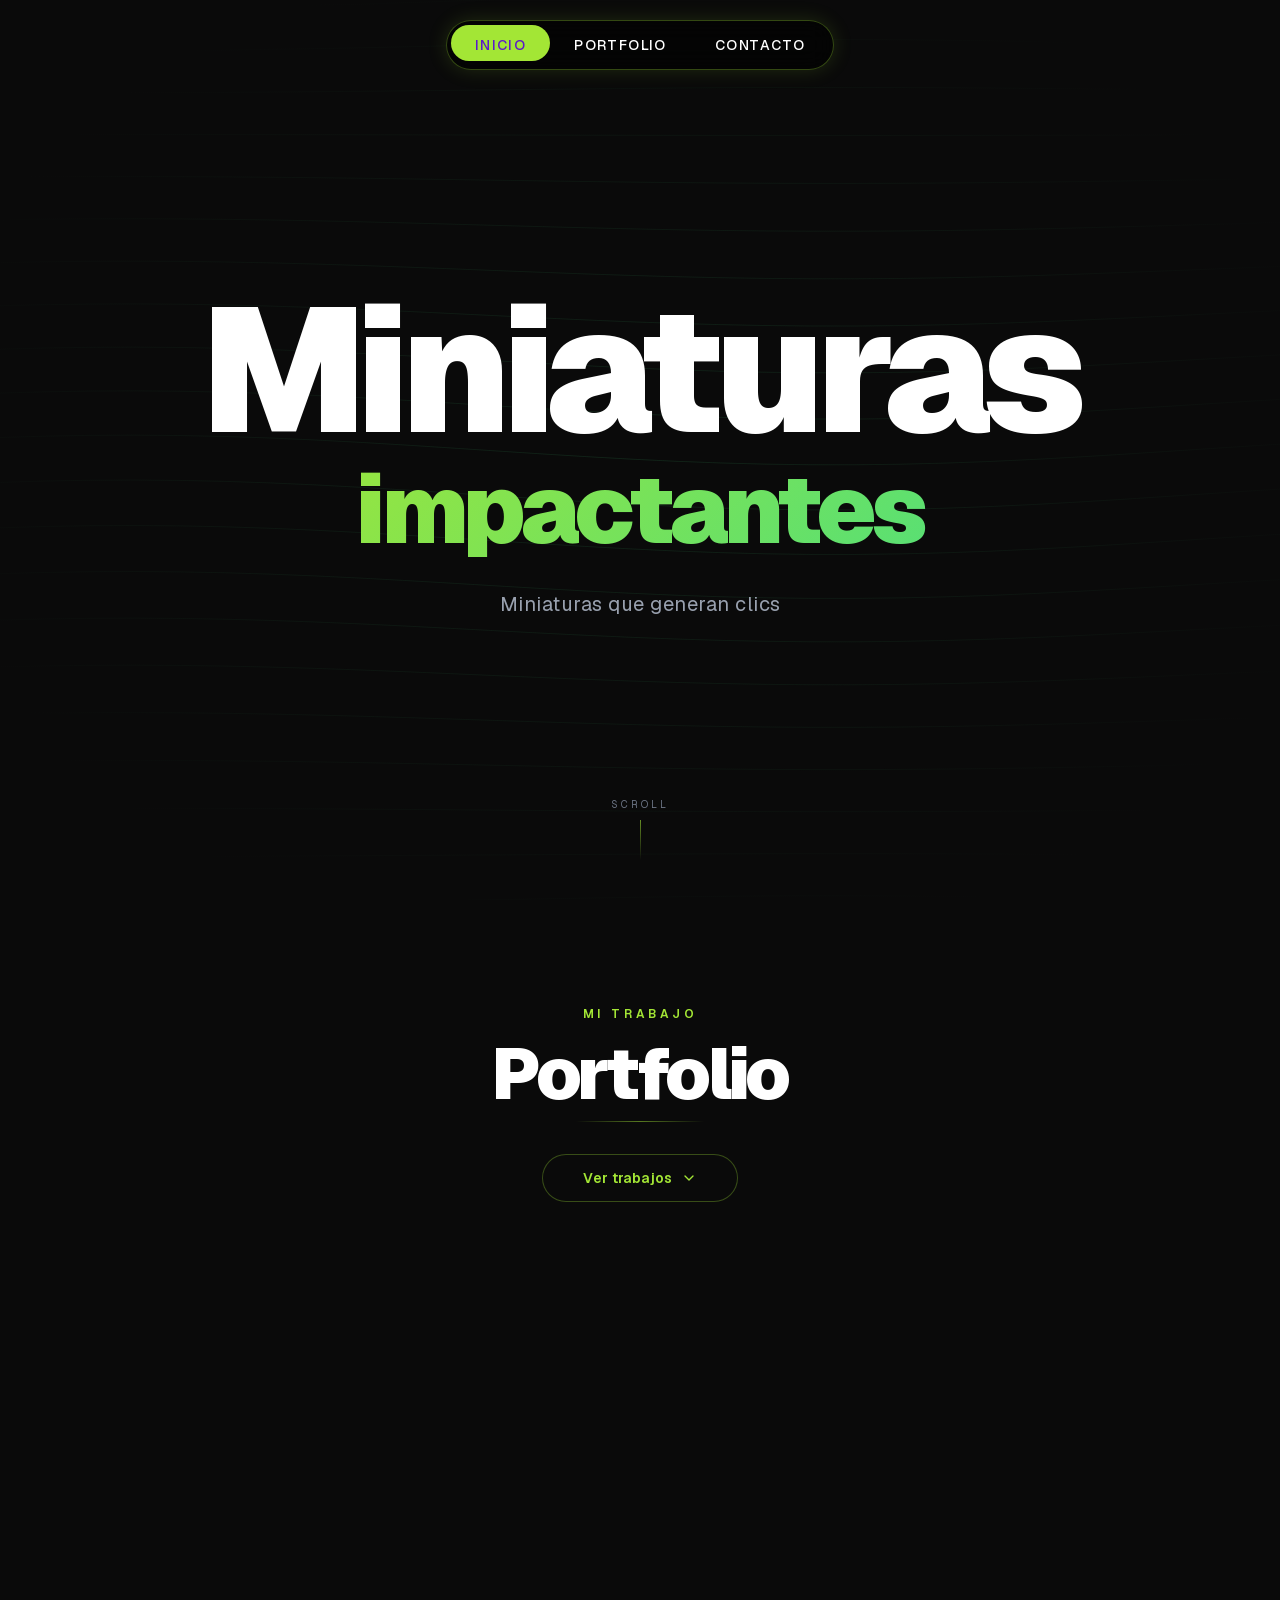
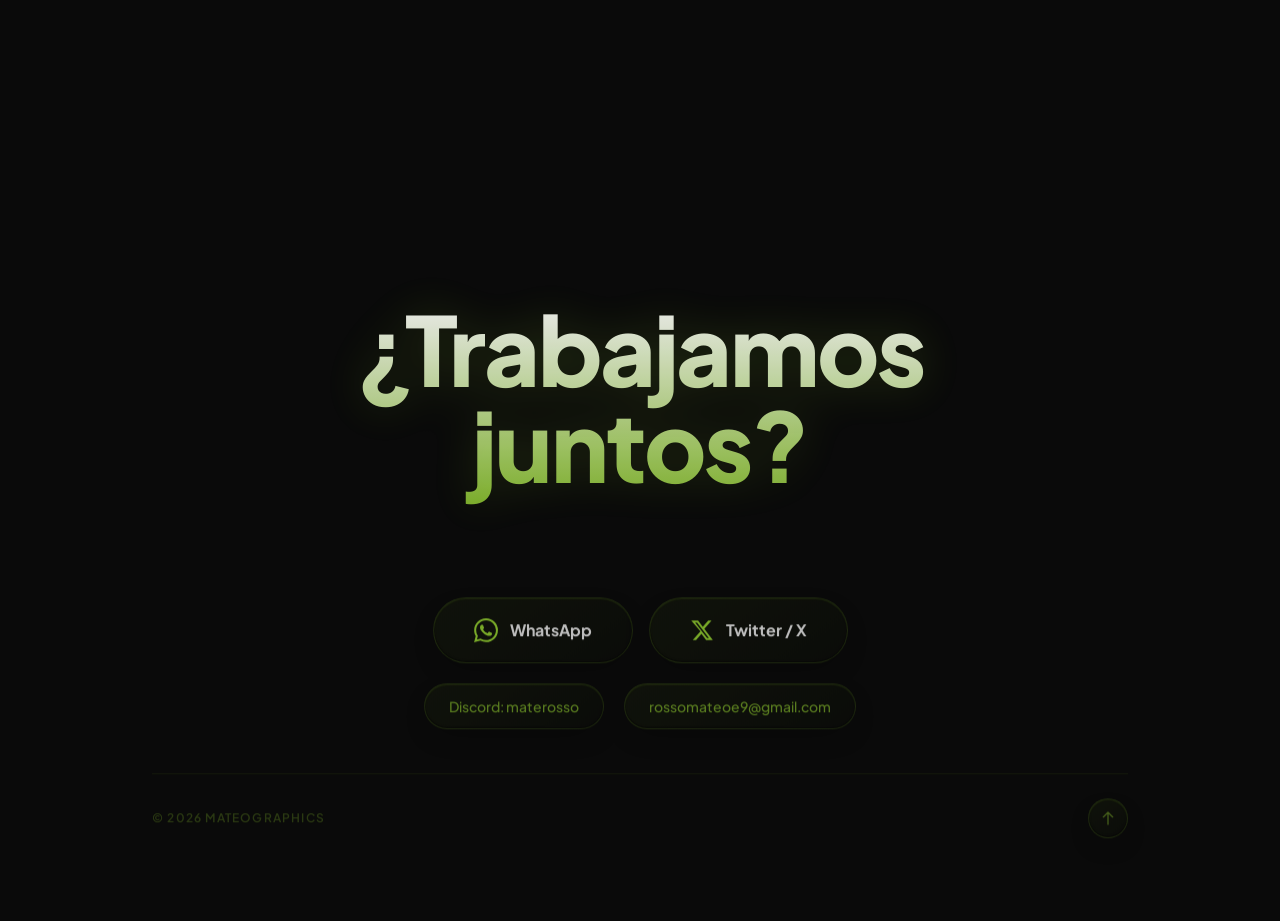
<file: index.html>
<!DOCTYPE html><html lang="es" class="geist_a71539c9-module__T19VSG__variable geist_mono_8d43a2aa-module__8Li5zG__variable h-full antialiased"><head><meta charSet="utf-8"/><meta name="viewport" content="width=device-width, initial-scale=1"/><link rel="preload" href="/_next/static/media/797e433ab948586e-s.p.09zddjkbdep5a.woff2" as="font" crossorigin="" type="font/woff2"/><link rel="preload" href="/_next/static/media/caa3a2e1cccd8315-s.p.09~u27dqhyhd6.woff2" as="font" crossorigin="" type="font/woff2"/><link rel="stylesheet" href="/_next/static/chunks/107~ioszc_eh5.css" data-precedence="next"/><link rel="preload" as="script" fetchPriority="low" href="/_next/static/chunks/11qk_vpw_zwkf.js"/><script src="/_next/static/chunks/125l.7mq080dp.js" async=""></script><script src="/_next/static/chunks/10u3y4bw1ayzs.js" async=""></script><script src="/_next/static/chunks/turbopack-0x3h0o5n5ls1-.js" async=""></script><script src="/_next/static/chunks/0fsi8lw5utejl.js" async=""></script><script src="/_next/static/chunks/15qvp534nahp9.js" async=""></script><script src="/_next/static/chunks/05vp_z.1riqv_.js" async=""></script><meta name="next-size-adjust" content=""/><title>MateoGraphics — Miniaturas que generan clics</title><meta name="description" content="Portfolio de MateoGraphics. Editor de miniaturas para YouTube. Diseño impactante para creadores de contenido."/><link rel="icon" href="/icon.png?icon.0-w6.l_95j5x0.png" sizes="800x800" type="image/png"/><script src="/_next/static/chunks/03~yq9q893hmn.js" noModule=""></script></head><body class="min-h-full bg-[#0a0a0a]"><div hidden=""><!--$--><!--/$--></div><main class="bg-[#0a0a0a]"><section id="inicio" class="relative h-screen overflow-hidden"><div class="absolute inset-0 z-0 overflow-hidden bg-[#0a0a0a]"><canvas class="block w-full h-full"></canvas><div class="absolute inset-0 bg-[radial-gradient(ellipse_at_center,transparent_0%,#0a0a0a_80%)] pointer-events-none"></div></div><nav class="fixed top-0 left-0 right-0 z-50 flex justify-center pt-5 px-4"><ul class="relative flex w-fit rounded-full border border-[#a3e635]/30 bg-black/60 backdrop-blur-md p-1 shadow-[0_0_20px_rgba(163,230,53,0.15)]"><li class="relative z-10 block cursor-pointer px-4 py-2 text-xs uppercase tracking-widest text-white mix-blend-difference md:px-6 md:py-2.5 md:text-sm font-medium select-none">Inicio</li><li class="relative z-10 block cursor-pointer px-4 py-2 text-xs uppercase tracking-widest text-white mix-blend-difference md:px-6 md:py-2.5 md:text-sm font-medium select-none">Portfolio</li><li class="relative z-10 block cursor-pointer px-4 py-2 text-xs uppercase tracking-widest text-white mix-blend-difference md:px-6 md:py-2.5 md:text-sm font-medium select-none">Contacto</li><li class="absolute z-0 h-8 rounded-full bg-[#a3e635] md:h-9"></li></ul></nav><div class="relative z-10 flex flex-col items-center justify-center h-full px-4 text-center"><div style="opacity:0;transform:translateY(30px)"><h1 class="text-5xl sm:text-7xl md:text-9xl lg:text-[11rem] font-black tracking-tighter text-white leading-none">Miniaturas</h1><div class="relative text-4xl sm:text-5xl md:text-7xl lg:text-8xl h-[1.2em] overflow-hidden -mt-2"><span class="absolute inset-0 flex items-center justify-center font-black tracking-tighter" style="background:linear-gradient(135deg, #a3e635 0%, #4ade80 100%);-webkit-background-clip:text;-webkit-text-fill-color:transparent;background-clip:text;opacity:0;transform:translateY(160px)">impactantes</span><span class="absolute inset-0 flex items-center justify-center font-black tracking-tighter" style="background:linear-gradient(135deg, #a3e635 0%, #4ade80 100%);-webkit-background-clip:text;-webkit-text-fill-color:transparent;background-clip:text;opacity:0;transform:translateY(160px)">creativas</span><span class="absolute inset-0 flex items-center justify-center font-black tracking-tighter" style="background:linear-gradient(135deg, #a3e635 0%, #4ade80 100%);-webkit-background-clip:text;-webkit-text-fill-color:transparent;background-clip:text;opacity:0;transform:translateY(160px)">únicas</span><span class="absolute inset-0 flex items-center justify-center font-black tracking-tighter" style="background:linear-gradient(135deg, #a3e635 0%, #4ade80 100%);-webkit-background-clip:text;-webkit-text-fill-color:transparent;background-clip:text;opacity:0;transform:translateY(160px)">profesionales</span><span class="absolute inset-0 flex items-center justify-center font-black tracking-tighter" style="background:linear-gradient(135deg, #a3e635 0%, #4ade80 100%);-webkit-background-clip:text;-webkit-text-fill-color:transparent;background-clip:text;opacity:0;transform:translateY(160px)">memorables</span></div></div><p class="text-lg md:text-xl text-gray-400 tracking-wide mt-6 max-w-md" style="opacity:0">Miniaturas que generan clics</p><div class="absolute bottom-10 left-1/2 -translate-x-1/2 flex flex-col items-center gap-2" style="opacity:0"><span class="text-[10px] uppercase tracking-[0.3em] text-gray-500">Scroll</span><div class="h-10 w-px bg-gradient-to-b from-[#a3e635]/60 to-transparent animate-pulse"></div></div></div></section><section id="portfolio" class="relative bg-[#0a0a0a] pt-24 pb-10 md:min-h-screen"><div class="text-center px-4 mb-4"><div style="opacity:0;transform:translateY(30px)"><span class="inline-block text-xs font-semibold uppercase tracking-[0.3em] text-[#a3e635] mb-4">Mi trabajo</span><h2 class="text-4xl sm:text-5xl md:text-7xl font-black tracking-tighter text-white">Portfolio</h2></div></div><div class="flex justify-center mb-8"><div class="h-px w-32 bg-gradient-to-r from-transparent via-[#a3e635]/50 to-transparent"></div></div><div class="flex flex-col items-center px-4 max-w-5xl mx-auto"><button class="group relative h-12 px-10 rounded-full overflow-hidden border border-[#a3e635]/30 bg-[#0a0a0a] transition-all duration-300 hover:border-[#a3e635]/60 hover:shadow-[0_0_24px_rgba(163,230,53,0.15)]"><span class="relative flex items-center gap-2 text-sm font-semibold text-[#a3e635] tracking-wide">Ver trabajos<svg xmlns="http://www.w3.org/2000/svg" width="24" height="24" viewBox="0 0 24 24" fill="none" stroke="currentColor" stroke-width="2" stroke-linecap="round" stroke-linejoin="round" class="lucide lucide-chevron-down w-4 h-4 transition-transform duration-300" aria-hidden="true"><path d="m6 9 6 6 6-6"></path></svg></span></button></div></section><div id="contacto"><style>
@import url('https://fonts.googleapis.com/css2?family=Plus+Jakarta+Sans:wght@300;400;500;600;700;800;900&display=swap');

.cinematic-footer-wrapper {
  font-family: 'Plus Jakarta Sans', sans-serif;
  -webkit-font-smoothing: antialiased;
  --pill-bg-1: rgba(163, 230, 53, 0.06);
  --pill-bg-2: rgba(163, 230, 53, 0.02);
  --pill-shadow: rgba(0,0,0,0.5);
  --pill-highlight: rgba(163, 230, 53, 0.12);
  --pill-inset-shadow: rgba(0,0,0,0.6);
  --pill-border: rgba(163, 230, 53, 0.15);
  --pill-bg-1-hover: rgba(163, 230, 53, 0.12);
  --pill-bg-2-hover: rgba(163, 230, 53, 0.04);
  --pill-border-hover: rgba(163, 230, 53, 0.4);
  --pill-shadow-hover: rgba(163, 230, 53, 0.15);
  --pill-highlight-hover: rgba(163, 230, 53, 0.25);
}

@keyframes footer-breathe {
  0%   { transform: translate(-50%, -50%) scale(1);   opacity: 0.4; }
  100% { transform: translate(-50%, -50%) scale(1.12); opacity: 0.7; }
}

@keyframes footer-scroll-marquee {
  from { transform: translateX(0); }
  to   { transform: translateX(-50%); }
}

@keyframes footer-heartbeat {
  0%, 100% { transform: scale(1);   filter: drop-shadow(0 0 5px rgba(163,230,53,0.5)); }
  15%, 45% { transform: scale(1.25); filter: drop-shadow(0 0 12px rgba(163,230,53,0.9)); }
  30%      { transform: scale(1); }
}

.animate-footer-breathe      { animation: footer-breathe 8s ease-in-out infinite alternate; }
.animate-footer-scroll-marquee{ animation: footer-scroll-marquee 35s linear infinite; }
.animate-footer-heartbeat     { animation: footer-heartbeat 2s cubic-bezier(0.25,1,0.5,1) infinite; }

.footer-bg-grid {
  background-size: 60px 60px;
  background-image:
    linear-gradient(to right, rgba(163,230,53,0.04) 1px, transparent 1px),
    linear-gradient(to bottom, rgba(163,230,53,0.04) 1px, transparent 1px);
  mask-image: linear-gradient(to bottom, transparent, black 30%, black 70%, transparent);
  -webkit-mask-image: linear-gradient(to bottom, transparent, black 30%, black 70%, transparent);
}

.footer-aurora {
  background: radial-gradient(
    circle at 50% 50%,
    rgba(163,230,53,0.12) 0%,
    rgba(74,222,128,0.08) 40%,
    transparent 70%
  );
}

.footer-glass-pill {
  background: linear-gradient(145deg, var(--pill-bg-1) 0%, var(--pill-bg-2) 100%);
  box-shadow: 0 10px 30px -10px var(--pill-shadow), inset 0 1px 1px var(--pill-highlight), inset 0 -1px 2px var(--pill-inset-shadow);
  border: 1px solid var(--pill-border);
  backdrop-filter: blur(16px);
  -webkit-backdrop-filter: blur(16px);
  transition: all 0.4s cubic-bezier(0.16,1,0.3,1);
}

.footer-glass-pill:hover {
  background: linear-gradient(145deg, var(--pill-bg-1-hover) 0%, var(--pill-bg-2-hover) 100%);
  border-color: var(--pill-border-hover);
  box-shadow: 0 20px 40px -10px var(--pill-shadow-hover), inset 0 1px 1px var(--pill-highlight-hover);
  color: #ffffff;
}

.footer-giant-bg-text {
  font-size: 26vw;
  line-height: 0.75;
  font-weight: 900;
  letter-spacing: -0.05em;
  color: transparent;
  -webkit-text-stroke: 1px rgba(163,230,53,0.07);
  background: linear-gradient(180deg, rgba(163,230,53,0.1) 0%, transparent 60%);
  -webkit-background-clip: text;
  background-clip: text;
}

.footer-text-glow {
  background: linear-gradient(180deg, #ffffff 0%, rgba(163,230,53,0.8) 100%);
  -webkit-background-clip: text;
  -webkit-text-fill-color: transparent;
  background-clip: text;
  filter: drop-shadow(0px 0px 24px rgba(163,230,53,0.2));
}
</style><div class="relative w-full"><footer class="relative flex w-full flex-col bg-[#0a0a0a] text-white cinematic-footer-wrapper"><div class="relative z-10 flex flex-col items-center pt-10 pb-8 md:py-24 px-4 md:px-6 w-full max-w-5xl mx-auto"><h2 class="text-[11vw] sm:text-6xl md:text-5xl lg:text-8xl font-black footer-text-glow tracking-tight mb-10 md:mb-20 text-center px-4 md:px-8 w-full pb-2 md:pb-4"><span class="md:hidden">¡Contactame!</span><span class="hidden md:inline">¿Trabajamos juntos?</span></h2><div class="flex flex-col items-center gap-5 w-full"><div class="flex flex-wrap justify-center gap-3 md:gap-4 w-full"><a class="cursor-pointer footer-glass-pill px-6 py-4 md:px-10 md:py-5 rounded-full text-white font-bold text-sm md:text-base flex items-center gap-3" href="https://wa.me/5491167942862" target="_blank" rel="noopener noreferrer"><svg class="w-5 h-5 md:w-6 md:h-6 text-[#a3e635]" viewBox="0 0 24 24" fill="currentColor"><path d="M17.472 14.382c-.297-.149-1.758-.867-2.03-.967-.273-.099-.471-.148-.67.15-.197.297-.767.966-.94 1.164-.173.199-.347.223-.644.075-.297-.15-1.255-.463-2.39-1.475-.883-.788-1.48-1.761-1.653-2.059-.173-.297-.018-.458.13-.606.134-.133.298-.347.446-.52.149-.174.198-.298.298-.497.099-.198.05-.371-.025-.52-.075-.149-.669-1.612-.916-2.207-.242-.579-.487-.5-.669-.51-.173-.008-.371-.01-.57-.01-.198 0-.52.074-.792.372-.272.297-1.04 1.016-1.04 2.479 0 1.462 1.065 2.875 1.213 3.074.149.198 2.096 3.2 5.077 4.487.709.306 1.262.489 1.694.625.712.227 1.36.195 1.871.118.571-.085 1.758-.719 2.006-1.413.248-.694.248-1.289.173-1.413-.074-.124-.272-.198-.57-.347m-5.421 7.403h-.004a9.87 9.87 0 01-5.031-1.378l-.361-.214-3.741.982.998-3.648-.235-.374a9.86 9.86 0 01-1.51-5.26c.001-5.45 4.436-9.884 9.888-9.884 2.64 0 5.122 1.03 6.988 2.898a9.825 9.825 0 012.893 6.994c-.003 5.45-4.437 9.884-9.885 9.884m8.413-18.297A11.815 11.815 0 0012.05 0C5.495 0 .16 5.335.157 11.892c0 2.096.547 4.142 1.588 5.945L.057 24l6.305-1.654a11.882 11.882 0 005.683 1.448h.005c6.554 0 11.89-5.335 11.893-11.893a11.821 11.821 0 00-3.48-8.413Z"></path></svg>WhatsApp</a><a class="cursor-pointer footer-glass-pill px-6 py-4 md:px-10 md:py-5 rounded-full text-white font-bold text-sm md:text-base flex items-center gap-3" href="https://x.com/maateographics" target="_blank" rel="noopener noreferrer"><svg class="w-5 h-5 md:w-6 md:h-6 text-[#a3e635]" viewBox="0 0 24 24" fill="currentColor"><path d="M18.244 2.25h3.308l-7.227 8.26 8.502 11.24H16.17l-4.714-6.231-5.401 6.231H2.746l7.73-8.835L1.254 2.25H8.08l4.713 6.231zm-1.161 17.52h1.833L7.084 4.126H5.117z"></path></svg>Twitter / X</a></div><div class="flex flex-wrap justify-center gap-3 md:gap-5 w-full"><button class="relative overflow-hidden footer-glass-pill px-6 py-3 rounded-full text-[#a3e635]/70 font-medium text-xs md:text-sm hover:text-white cursor-pointer"><span class="flex items-center gap-2 transition-all duration-300" style="opacity:1;transform:translateY(0)">Discord: materosso</span><span class="absolute inset-0 flex items-center justify-center gap-2 text-[#a3e635] font-semibold transition-all duration-300" style="opacity:0;transform:translateY(8px)"><svg class="w-4 h-4" fill="none" stroke="currentColor" viewBox="0 0 24 24"><path stroke-linecap="round" stroke-linejoin="round" stroke-width="2.5" d="M5 13l4 4L19 7"></path></svg>Copiado</span></button><button class="relative overflow-hidden footer-glass-pill px-6 py-3 rounded-full text-[#a3e635]/70 font-medium text-xs md:text-sm hover:text-white cursor-pointer"><span class="flex items-center gap-2 transition-all duration-300" style="opacity:1;transform:translateY(0)"><span class="md:hidden">Email</span><span class="hidden md:inline">rossomateoe9@gmail.com</span></span><span class="absolute inset-0 flex items-center justify-center gap-2 text-[#a3e635] font-semibold transition-all duration-300" style="opacity:0;transform:translateY(8px)"><svg class="w-4 h-4" fill="none" stroke="currentColor" viewBox="0 0 24 24"><path stroke-linecap="round" stroke-linejoin="round" stroke-width="2.5" d="M5 13l4 4L19 7"></path></svg>Copiado</span></button></div><div class="flex items-center justify-between w-full mt-6 pt-6 border-t border-[#a3e635]/10"><span class="text-[#a3e635]/30 text-[10px] md:text-xs font-semibold tracking-widest uppercase">© <!-- -->2026<!-- --> MateoGraphics</span><button class="cursor-pointer w-10 h-10 rounded-full footer-glass-pill flex items-center justify-center text-[#a3e635]/50 hover:text-[#a3e635] group"><svg class="w-4 h-4 transform group-hover:-translate-y-1 transition-transform duration-300" fill="none" stroke="currentColor" viewBox="0 0 24 24"><path stroke-linecap="round" stroke-linejoin="round" stroke-width="2" d="M5 10l7-7m0 0l7 7m-7-7v18"></path></svg></button></div></div></div></footer></div></div></main><!--$--><!--/$--><script src="/_next/static/chunks/11qk_vpw_zwkf.js" id="_R_" async=""></script><script>(self.__next_f=self.__next_f||[]).push([0])</script><script>self.__next_f.push([1,"1:\"$Sreact.fragment\"\n2:I[39756,[\"/_next/static/chunks/0fsi8lw5utejl.js\",\"/_next/static/chunks/15qvp534nahp9.js\"],\"default\"]\n3:I[37457,[\"/_next/static/chunks/0fsi8lw5utejl.js\",\"/_next/static/chunks/15qvp534nahp9.js\"],\"default\"]\n4:I[47257,[\"/_next/static/chunks/0fsi8lw5utejl.js\",\"/_next/static/chunks/15qvp534nahp9.js\"],\"ClientPageRoot\"]\n5:I[31713,[\"/_next/static/chunks/0fsi8lw5utejl.js\",\"/_next/static/chunks/15qvp534nahp9.js\",\"/_next/static/chunks/05vp_z.1riqv_.js\"],\"default\"]\n8:I[97367,[\"/_next/static/chunks/0fsi8lw5utejl.js\",\"/_next/static/chunks/15qvp534nahp9.js\"],\"OutletBoundary\"]\n9:\"$Sreact.suspense\"\nb:I[97367,[\"/_next/static/chunks/0fsi8lw5utejl.js\",\"/_next/static/chunks/15qvp534nahp9.js\"],\"ViewportBoundary\"]\nd:I[97367,[\"/_next/static/chunks/0fsi8lw5utejl.js\",\"/_next/static/chunks/15qvp534nahp9.js\"],\"MetadataBoundary\"]\nf:I[68027,[\"/_next/static/chunks/0fsi8lw5utejl.js\",\"/_next/static/chunks/15qvp534nahp9.js\"],\"default\",1]\n:HL[\"/_next/static/chunks/107~ioszc_eh5.css\",\"style\"]\n:HL[\"/_next/static/media/797e433ab948586e-s.p.09zddjkbdep5a.woff2\",\"font\",{\"crossOrigin\":\"\",\"type\":\"font/woff2\"}]\n:HL[\"/_next/static/media/caa3a2e1cccd8315-s.p.09~u27dqhyhd6.woff2\",\"font\",{\"crossOrigin\":\"\",\"type\":\"font/woff2\"}]\n"])</script><script>self.__next_f.push([1,"0:{\"P\":null,\"c\":[\"\",\"\"],\"q\":\"\",\"i\":false,\"f\":[[[\"\",{\"children\":[\"__PAGE__\",{}]},\"$undefined\",\"$undefined\",16],[[\"$\",\"$1\",\"c\",{\"children\":[[[\"$\",\"link\",\"0\",{\"rel\":\"stylesheet\",\"href\":\"/_next/static/chunks/107~ioszc_eh5.css\",\"precedence\":\"next\",\"crossOrigin\":\"$undefined\",\"nonce\":\"$undefined\"}],[\"$\",\"script\",\"script-0\",{\"src\":\"/_next/static/chunks/0fsi8lw5utejl.js\",\"async\":true,\"nonce\":\"$undefined\"}],[\"$\",\"script\",\"script-1\",{\"src\":\"/_next/static/chunks/15qvp534nahp9.js\",\"async\":true,\"nonce\":\"$undefined\"}]],[\"$\",\"html\",null,{\"lang\":\"es\",\"className\":\"geist_a71539c9-module__T19VSG__variable geist_mono_8d43a2aa-module__8Li5zG__variable h-full antialiased\",\"children\":[\"$\",\"body\",null,{\"className\":\"min-h-full bg-[#0a0a0a]\",\"children\":[\"$\",\"$L2\",null,{\"parallelRouterKey\":\"children\",\"error\":\"$undefined\",\"errorStyles\":\"$undefined\",\"errorScripts\":\"$undefined\",\"template\":[\"$\",\"$L3\",null,{}],\"templateStyles\":\"$undefined\",\"templateScripts\":\"$undefined\",\"notFound\":[[[\"$\",\"title\",null,{\"children\":\"404: This page could not be found.\"}],[\"$\",\"div\",null,{\"style\":{\"fontFamily\":\"system-ui,\\\"Segoe UI\\\",Roboto,Helvetica,Arial,sans-serif,\\\"Apple Color Emoji\\\",\\\"Segoe UI Emoji\\\"\",\"height\":\"100vh\",\"textAlign\":\"center\",\"display\":\"flex\",\"flexDirection\":\"column\",\"alignItems\":\"center\",\"justifyContent\":\"center\"},\"children\":[\"$\",\"div\",null,{\"children\":[[\"$\",\"style\",null,{\"dangerouslySetInnerHTML\":{\"__html\":\"body{color:#000;background:#fff;margin:0}.next-error-h1{border-right:1px solid rgba(0,0,0,.3)}@media (prefers-color-scheme:dark){body{color:#fff;background:#000}.next-error-h1{border-right:1px solid rgba(255,255,255,.3)}}\"}}],[\"$\",\"h1\",null,{\"className\":\"next-error-h1\",\"style\":{\"display\":\"inline-block\",\"margin\":\"0 20px 0 0\",\"padding\":\"0 23px 0 0\",\"fontSize\":24,\"fontWeight\":500,\"verticalAlign\":\"top\",\"lineHeight\":\"49px\"},\"children\":404}],[\"$\",\"div\",null,{\"style\":{\"display\":\"inline-block\"},\"children\":[\"$\",\"h2\",null,{\"style\":{\"fontSize\":14,\"fontWeight\":400,\"lineHeight\":\"49px\",\"margin\":0},\"children\":\"This page could not be found.\"}]}]]}]}]],[]],\"forbidden\":\"$undefined\",\"unauthorized\":\"$undefined\"}]}]}]]}],{\"children\":[[\"$\",\"$1\",\"c\",{\"children\":[[\"$\",\"$L4\",null,{\"Component\":\"$5\",\"serverProvidedParams\":{\"searchParams\":{},\"params\":{},\"promises\":[\"$@6\",\"$@7\"]}}],[[\"$\",\"script\",\"script-0\",{\"src\":\"/_next/static/chunks/05vp_z.1riqv_.js\",\"async\":true,\"nonce\":\"$undefined\"}]],[\"$\",\"$L8\",null,{\"children\":[\"$\",\"$9\",null,{\"name\":\"Next.MetadataOutlet\",\"children\":\"$@a\"}]}]]}],{},null,false,null]},null,false,null],[\"$\",\"$1\",\"h\",{\"children\":[null,[\"$\",\"$Lb\",null,{\"children\":\"$Lc\"}],[\"$\",\"div\",null,{\"hidden\":true,\"children\":[\"$\",\"$Ld\",null,{\"children\":[\"$\",\"$9\",null,{\"name\":\"Next.Metadata\",\"children\":\"$Le\"}]}]}],[\"$\",\"meta\",null,{\"name\":\"next-size-adjust\",\"content\":\"\"}]]}],false]],\"m\":\"$undefined\",\"G\":[\"$f\",[[\"$\",\"link\",\"0\",{\"rel\":\"stylesheet\",\"href\":\"/_next/static/chunks/107~ioszc_eh5.css\",\"precedence\":\"next\",\"crossOrigin\":\"$undefined\",\"nonce\":\"$undefined\"}]]],\"S\":true,\"h\":null,\"s\":\"$undefined\",\"l\":\"$undefined\",\"p\":\"$undefined\",\"d\":\"$undefined\",\"b\":\"B24nuFyUhfs7Cd8btqldz\"}\n"])</script><script>self.__next_f.push([1,"6:{}\n7:\"$0:f:0:1:1:children:0:props:children:0:props:serverProvidedParams:params\"\n"])</script><script>self.__next_f.push([1,"c:[[\"$\",\"meta\",\"0\",{\"charSet\":\"utf-8\"}],[\"$\",\"meta\",\"1\",{\"name\":\"viewport\",\"content\":\"width=device-width, initial-scale=1\"}]]\n"])</script><script>self.__next_f.push([1,"10:I[27201,[\"/_next/static/chunks/0fsi8lw5utejl.js\",\"/_next/static/chunks/15qvp534nahp9.js\"],\"IconMark\"]\na:null\ne:[[\"$\",\"title\",\"0\",{\"children\":\"MateoGraphics — Miniaturas que generan clics\"}],[\"$\",\"meta\",\"1\",{\"name\":\"description\",\"content\":\"Portfolio de MateoGraphics. Editor de miniaturas para YouTube. Diseño impactante para creadores de contenido.\"}],[\"$\",\"link\",\"2\",{\"rel\":\"icon\",\"href\":\"/icon.png?icon.0-w6.l_95j5x0.png\",\"sizes\":\"800x800\",\"type\":\"image/png\"}],[\"$\",\"$L10\",\"3\",{}]]\n"])</script></body></html>
</file>
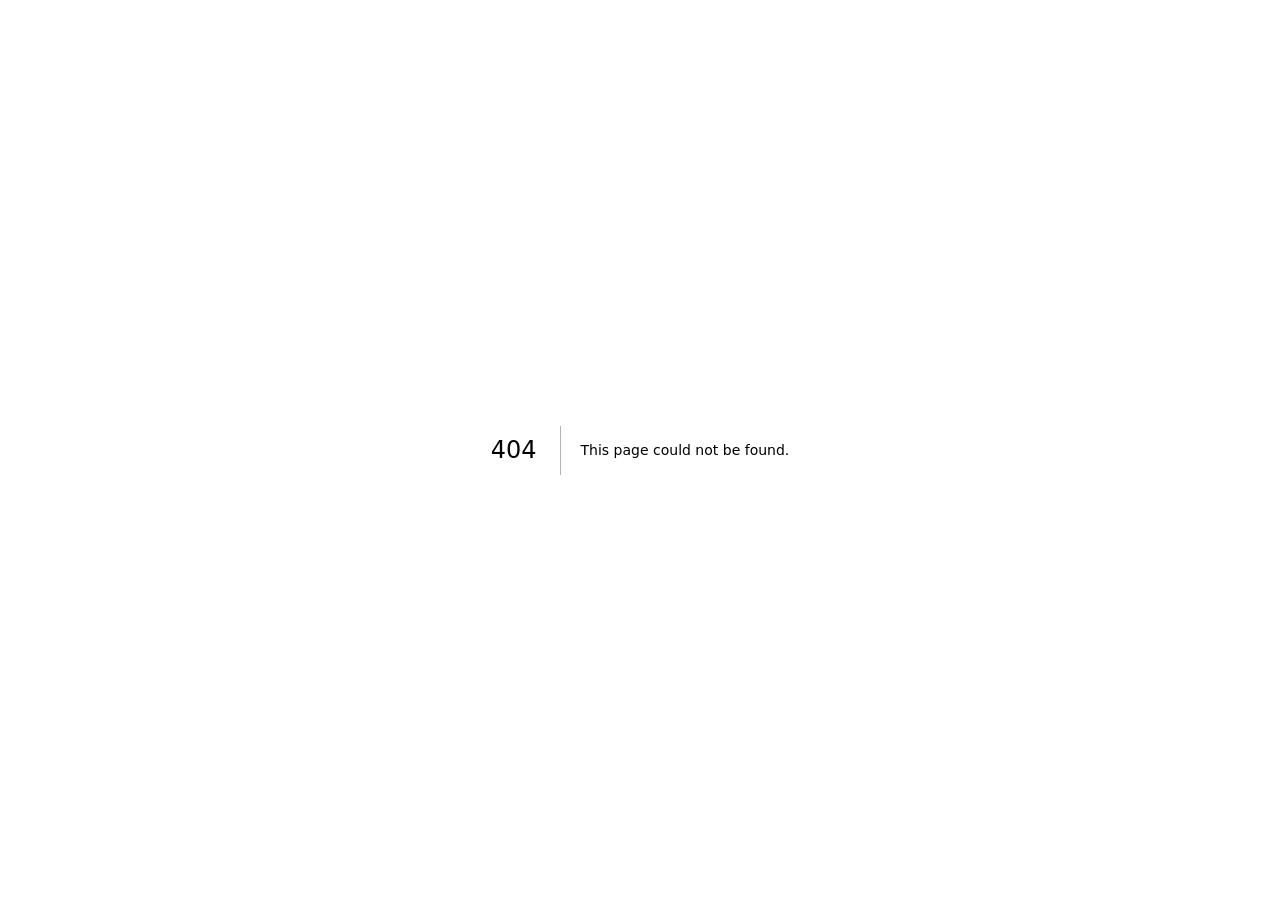
<file: 404/index.html>
<!DOCTYPE html><html lang="es" class="geist_a71539c9-module__T19VSG__variable geist_mono_8d43a2aa-module__8Li5zG__variable h-full antialiased"><head><meta charSet="utf-8"/><meta name="viewport" content="width=device-width, initial-scale=1"/><link rel="stylesheet" href="/_next/static/chunks/107~ioszc_eh5.css" data-precedence="next"/><link rel="preload" as="script" fetchPriority="low" href="/_next/static/chunks/11qk_vpw_zwkf.js"/><script src="/_next/static/chunks/125l.7mq080dp.js" async=""></script><script src="/_next/static/chunks/10u3y4bw1ayzs.js" async=""></script><script src="/_next/static/chunks/turbopack-0x3h0o5n5ls1-.js" async=""></script><script src="/_next/static/chunks/0fsi8lw5utejl.js" async=""></script><script src="/_next/static/chunks/15qvp534nahp9.js" async=""></script><meta name="robots" content="noindex"/><meta name="next-size-adjust" content=""/><title>404: This page could not be found.</title><title>MateoGraphics — Miniaturas que generan clics</title><meta name="description" content="Portfolio de MateoGraphics. Editor de miniaturas para YouTube. Diseño impactante para creadores de contenido."/><link rel="icon" href="/icon.png?icon.0-w6.l_95j5x0.png" sizes="800x800" type="image/png"/><script src="/_next/static/chunks/03~yq9q893hmn.js" noModule=""></script></head><body class="min-h-full bg-[#0a0a0a]"><div hidden=""><!--$--><!--/$--></div><div style="font-family:system-ui,&quot;Segoe UI&quot;,Roboto,Helvetica,Arial,sans-serif,&quot;Apple Color Emoji&quot;,&quot;Segoe UI Emoji&quot;;height:100vh;text-align:center;display:flex;flex-direction:column;align-items:center;justify-content:center"><div><style>body{color:#000;background:#fff;margin:0}.next-error-h1{border-right:1px solid rgba(0,0,0,.3)}@media (prefers-color-scheme:dark){body{color:#fff;background:#000}.next-error-h1{border-right:1px solid rgba(255,255,255,.3)}}</style><h1 class="next-error-h1" style="display:inline-block;margin:0 20px 0 0;padding:0 23px 0 0;font-size:24px;font-weight:500;vertical-align:top;line-height:49px">404</h1><div style="display:inline-block"><h2 style="font-size:14px;font-weight:400;line-height:49px;margin:0">This page could not be found.</h2></div></div></div><!--$--><!--/$--><script src="/_next/static/chunks/11qk_vpw_zwkf.js" id="_R_" async=""></script><script>(self.__next_f=self.__next_f||[]).push([0])</script><script>self.__next_f.push([1,"1:\"$Sreact.fragment\"\n2:I[39756,[\"/_next/static/chunks/0fsi8lw5utejl.js\",\"/_next/static/chunks/15qvp534nahp9.js\"],\"default\"]\n3:I[37457,[\"/_next/static/chunks/0fsi8lw5utejl.js\",\"/_next/static/chunks/15qvp534nahp9.js\"],\"default\"]\n4:I[97367,[\"/_next/static/chunks/0fsi8lw5utejl.js\",\"/_next/static/chunks/15qvp534nahp9.js\"],\"OutletBoundary\"]\n5:\"$Sreact.suspense\"\n8:I[97367,[\"/_next/static/chunks/0fsi8lw5utejl.js\",\"/_next/static/chunks/15qvp534nahp9.js\"],\"ViewportBoundary\"]\na:I[97367,[\"/_next/static/chunks/0fsi8lw5utejl.js\",\"/_next/static/chunks/15qvp534nahp9.js\"],\"MetadataBoundary\"]\nc:I[68027,[\"/_next/static/chunks/0fsi8lw5utejl.js\",\"/_next/static/chunks/15qvp534nahp9.js\"],\"default\",1]\n:HL[\"/_next/static/chunks/107~ioszc_eh5.css\",\"style\"]\n"])</script><script>self.__next_f.push([1,"0:{\"P\":null,\"c\":[\"\",\"_not-found\",\"\"],\"q\":\"\",\"i\":false,\"f\":[[[\"\",{\"children\":[\"/_not-found\",{\"children\":[\"__PAGE__\",{}]}]},\"$undefined\",\"$undefined\",16],[[\"$\",\"$1\",\"c\",{\"children\":[[[\"$\",\"link\",\"0\",{\"rel\":\"stylesheet\",\"href\":\"/_next/static/chunks/107~ioszc_eh5.css\",\"precedence\":\"next\",\"crossOrigin\":\"$undefined\",\"nonce\":\"$undefined\"}],[\"$\",\"script\",\"script-0\",{\"src\":\"/_next/static/chunks/0fsi8lw5utejl.js\",\"async\":true,\"nonce\":\"$undefined\"}],[\"$\",\"script\",\"script-1\",{\"src\":\"/_next/static/chunks/15qvp534nahp9.js\",\"async\":true,\"nonce\":\"$undefined\"}]],[\"$\",\"html\",null,{\"lang\":\"es\",\"className\":\"geist_a71539c9-module__T19VSG__variable geist_mono_8d43a2aa-module__8Li5zG__variable h-full antialiased\",\"children\":[\"$\",\"body\",null,{\"className\":\"min-h-full bg-[#0a0a0a]\",\"children\":[\"$\",\"$L2\",null,{\"parallelRouterKey\":\"children\",\"error\":\"$undefined\",\"errorStyles\":\"$undefined\",\"errorScripts\":\"$undefined\",\"template\":[\"$\",\"$L3\",null,{}],\"templateStyles\":\"$undefined\",\"templateScripts\":\"$undefined\",\"notFound\":[[[\"$\",\"title\",null,{\"children\":\"404: This page could not be found.\"}],[\"$\",\"div\",null,{\"style\":{\"fontFamily\":\"system-ui,\\\"Segoe UI\\\",Roboto,Helvetica,Arial,sans-serif,\\\"Apple Color Emoji\\\",\\\"Segoe UI Emoji\\\"\",\"height\":\"100vh\",\"textAlign\":\"center\",\"display\":\"flex\",\"flexDirection\":\"column\",\"alignItems\":\"center\",\"justifyContent\":\"center\"},\"children\":[\"$\",\"div\",null,{\"children\":[[\"$\",\"style\",null,{\"dangerouslySetInnerHTML\":{\"__html\":\"body{color:#000;background:#fff;margin:0}.next-error-h1{border-right:1px solid rgba(0,0,0,.3)}@media (prefers-color-scheme:dark){body{color:#fff;background:#000}.next-error-h1{border-right:1px solid rgba(255,255,255,.3)}}\"}}],[\"$\",\"h1\",null,{\"className\":\"next-error-h1\",\"style\":{\"display\":\"inline-block\",\"margin\":\"0 20px 0 0\",\"padding\":\"0 23px 0 0\",\"fontSize\":24,\"fontWeight\":500,\"verticalAlign\":\"top\",\"lineHeight\":\"49px\"},\"children\":404}],[\"$\",\"div\",null,{\"style\":{\"display\":\"inline-block\"},\"children\":[\"$\",\"h2\",null,{\"style\":{\"fontSize\":14,\"fontWeight\":400,\"lineHeight\":\"49px\",\"margin\":0},\"children\":\"This page could not be found.\"}]}]]}]}]],[]],\"forbidden\":\"$undefined\",\"unauthorized\":\"$undefined\"}]}]}]]}],{\"children\":[[\"$\",\"$1\",\"c\",{\"children\":[null,[\"$\",\"$L2\",null,{\"parallelRouterKey\":\"children\",\"error\":\"$undefined\",\"errorStyles\":\"$undefined\",\"errorScripts\":\"$undefined\",\"template\":[\"$\",\"$L3\",null,{}],\"templateStyles\":\"$undefined\",\"templateScripts\":\"$undefined\",\"notFound\":\"$undefined\",\"forbidden\":\"$undefined\",\"unauthorized\":\"$undefined\"}]]}],{\"children\":[[\"$\",\"$1\",\"c\",{\"children\":[[[\"$\",\"title\",null,{\"children\":\"404: This page could not be found.\"}],[\"$\",\"div\",null,{\"style\":\"$0:f:0:1:0:props:children:1:props:children:props:children:props:notFound:0:1:props:style\",\"children\":[\"$\",\"div\",null,{\"children\":[[\"$\",\"style\",null,{\"dangerouslySetInnerHTML\":{\"__html\":\"body{color:#000;background:#fff;margin:0}.next-error-h1{border-right:1px solid rgba(0,0,0,.3)}@media (prefers-color-scheme:dark){body{color:#fff;background:#000}.next-error-h1{border-right:1px solid rgba(255,255,255,.3)}}\"}}],[\"$\",\"h1\",null,{\"className\":\"next-error-h1\",\"style\":\"$0:f:0:1:0:props:children:1:props:children:props:children:props:notFound:0:1:props:children:props:children:1:props:style\",\"children\":404}],[\"$\",\"div\",null,{\"style\":\"$0:f:0:1:0:props:children:1:props:children:props:children:props:notFound:0:1:props:children:props:children:2:props:style\",\"children\":[\"$\",\"h2\",null,{\"style\":\"$0:f:0:1:0:props:children:1:props:children:props:children:props:notFound:0:1:props:children:props:children:2:props:children:props:style\",\"children\":\"This page could not be found.\"}]}]]}]}]],null,[\"$\",\"$L4\",null,{\"children\":[\"$\",\"$5\",null,{\"name\":\"Next.MetadataOutlet\",\"children\":\"$@6\"}]}]]}],{},null,false,null]},null,false,\"$@7\"]},null,false,null],[\"$\",\"$1\",\"h\",{\"children\":[[\"$\",\"meta\",null,{\"name\":\"robots\",\"content\":\"noindex\"}],[\"$\",\"$L8\",null,{\"children\":\"$L9\"}],[\"$\",\"div\",null,{\"hidden\":true,\"children\":[\"$\",\"$La\",null,{\"children\":[\"$\",\"$5\",null,{\"name\":\"Next.Metadata\",\"children\":\"$Lb\"}]}]}],[\"$\",\"meta\",null,{\"name\":\"next-size-adjust\",\"content\":\"\"}]]}],false]],\"m\":\"$undefined\",\"G\":[\"$c\",[[\"$\",\"link\",\"0\",{\"rel\":\"stylesheet\",\"href\":\"/_next/static/chunks/107~ioszc_eh5.css\",\"precedence\":\"next\",\"crossOrigin\":\"$undefined\",\"nonce\":\"$undefined\"}]]],\"S\":true,\"h\":null,\"s\":\"$undefined\",\"l\":\"$undefined\",\"p\":\"$undefined\",\"d\":\"$undefined\",\"b\":\"B24nuFyUhfs7Cd8btqldz\"}\n"])</script><script>self.__next_f.push([1,"d:[]\n7:\"$Wd\"\n"])</script><script>self.__next_f.push([1,"9:[[\"$\",\"meta\",\"0\",{\"charSet\":\"utf-8\"}],[\"$\",\"meta\",\"1\",{\"name\":\"viewport\",\"content\":\"width=device-width, initial-scale=1\"}]]\n"])</script><script>self.__next_f.push([1,"e:I[27201,[\"/_next/static/chunks/0fsi8lw5utejl.js\",\"/_next/static/chunks/15qvp534nahp9.js\"],\"IconMark\"]\n6:null\nb:[[\"$\",\"title\",\"0\",{\"children\":\"MateoGraphics — Miniaturas que generan clics\"}],[\"$\",\"meta\",\"1\",{\"name\":\"description\",\"content\":\"Portfolio de MateoGraphics. Editor de miniaturas para YouTube. Diseño impactante para creadores de contenido.\"}],[\"$\",\"link\",\"2\",{\"rel\":\"icon\",\"href\":\"/icon.png?icon.0-w6.l_95j5x0.png\",\"sizes\":\"800x800\",\"type\":\"image/png\"}],[\"$\",\"$Le\",\"3\",{}]]\n"])</script></body></html>
</file>
<file: _next/static/chunks/107~ioszc_eh5.css>
@font-face{font-family:Geist;font-style:normal;font-weight:100 900;font-display:swap;src:url(../media/fef07dbb0973bf53-s.12tyk43_3sh9u.woff2)format("woff2");unicode-range:U+460-52F,U+1C80-1C8A,U+20B4,U+2DE0-2DFF,U+A640-A69F,U+FE2E-FE2F}@font-face{font-family:Geist;font-style:normal;font-weight:100 900;font-display:swap;src:url(../media/8a480f0b521d4e75-s.0jzbimsg8vl84.woff2)format("woff2");unicode-range:U+301,U+400-45F,U+490-491,U+4B0-4B1,U+2116}@font-face{font-family:Geist;font-style:normal;font-weight:100 900;font-display:swap;src:url(../media/53b9e256198e5412-s.0-wfv7uh4i7h9.woff2)format("woff2");unicode-range:U+102-103,U+110-111,U+128-129,U+168-169,U+1A0-1A1,U+1AF-1B0,U+300-301,U+303-304,U+308-309,U+323,U+329,U+1EA0-1EF9,U+20AB}@font-face{font-family:Geist;font-style:normal;font-weight:100 900;font-display:swap;src:url(../media/7178b3e590c64307-s.0nx0ww8fni_q3.woff2)format("woff2");unicode-range:U+100-2BA,U+2BD-2C5,U+2C7-2CC,U+2CE-2D7,U+2DD-2FF,U+304,U+308,U+329,U+1D00-1DBF,U+1E00-1E9F,U+1EF2-1EFF,U+2020,U+20A0-20AB,U+20AD-20C0,U+2113,U+2C60-2C7F,U+A720-A7FF}@font-face{font-family:Geist;font-style:normal;font-weight:100 900;font-display:swap;src:url(../media/caa3a2e1cccd8315-s.p.09~u27dqhyhd6.woff2)format("woff2");unicode-range:U+??,U+131,U+152-153,U+2BB-2BC,U+2C6,U+2DA,U+2DC,U+304,U+308,U+329,U+2000-206F,U+20AC,U+2122,U+2191,U+2193,U+2212,U+2215,U+FEFF,U+FFFD}@font-face{font-family:Geist Fallback;src:local(Arial);ascent-override:95.94%;descent-override:28.16%;line-gap-override:0.0%;size-adjust:104.76%}.geist_a71539c9-module__T19VSG__className{font-family:Geist,Geist Fallback;font-style:normal}.geist_a71539c9-module__T19VSG__variable{--font-geist-sans:"Geist", "Geist Fallback"}
@font-face{font-family:Geist Mono;font-style:normal;font-weight:100 900;font-display:swap;src:url(../media/5ce348bf30bf5439-s.0ee55_hj9qcer.woff2)format("woff2");unicode-range:U+460-52F,U+1C80-1C8A,U+20B4,U+2DE0-2DFF,U+A640-A69F,U+FE2E-FE2F}@font-face{font-family:Geist Mono;font-style:normal;font-weight:100 900;font-display:swap;src:url(../media/4fa387ec64143e14-s.0.qu-9752pffj.woff2)format("woff2");unicode-range:U+301,U+400-45F,U+490-491,U+4B0-4B1,U+2116}@font-face{font-family:Geist Mono;font-style:normal;font-weight:100 900;font-display:swap;src:url(../media/6306c77e7c8268e4-s.0mao5jbfbduzp.woff2)format("woff2");unicode-range:U+2000-2001,U+2004-2008,U+200A,U+23B8-23BD,U+2500-259F}@font-face{font-family:Geist Mono;font-style:normal;font-weight:100 900;font-display:swap;src:url(../media/7d817b4c03b0c5f1-s.0uzt.a6d44yda.woff2)format("woff2");unicode-range:U+102-103,U+110-111,U+128-129,U+168-169,U+1A0-1A1,U+1AF-1B0,U+300-301,U+303-304,U+308-309,U+323,U+329,U+1EA0-1EF9,U+20AB}@font-face{font-family:Geist Mono;font-style:normal;font-weight:100 900;font-display:swap;src:url(../media/bbc41e54d2fcbd21-s.0mvwgmnhv29no.woff2)format("woff2");unicode-range:U+100-2BA,U+2BD-2C5,U+2C7-2CC,U+2CE-2D7,U+2DD-2FF,U+304,U+308,U+329,U+1D00-1DBF,U+1E00-1E9F,U+1EF2-1EFF,U+2020,U+20A0-20AB,U+20AD-20C0,U+2113,U+2C60-2C7F,U+A720-A7FF}@font-face{font-family:Geist Mono;font-style:normal;font-weight:100 900;font-display:swap;src:url(../media/797e433ab948586e-s.p.09zddjkbdep5a.woff2)format("woff2");unicode-range:U+??,U+131,U+152-153,U+2BB-2BC,U+2C6,U+2DA,U+2DC,U+304,U+308,U+329,U+2000-206F,U+20AC,U+2122,U+2191,U+2193,U+2212,U+2215,U+FEFF,U+FFFD}@font-face{font-family:Geist Mono Fallback;src:local(Arial);ascent-override:74.67%;descent-override:21.92%;line-gap-override:0.0%;size-adjust:134.59%}.geist_mono_8d43a2aa-module__8Li5zG__className{font-family:Geist Mono,Geist Mono Fallback;font-style:normal}.geist_mono_8d43a2aa-module__8Li5zG__variable{--font-geist-mono:"Geist Mono", "Geist Mono Fallback"}
@layer properties{@supports (((-webkit-hyphens:none)) and (not (margin-trim:inline))) or ((-moz-orient:inline) and (not (color:rgb(from red r g b)))){*,:before,:after,::backdrop{--tw-translate-x:0;--tw-translate-y:0;--tw-translate-z:0;--tw-scale-x:1;--tw-scale-y:1;--tw-scale-z:1;--tw-rotate-x:initial;--tw-rotate-y:initial;--tw-rotate-z:initial;--tw-skew-x:initial;--tw-skew-y:initial;--tw-pan-x:initial;--tw-pan-y:initial;--tw-pinch-zoom:initial;--tw-space-y-reverse:0;--tw-space-x-reverse:0;--tw-divide-x-reverse:0;--tw-border-style:solid;--tw-divide-y-reverse:0;--tw-gradient-position:initial;--tw-gradient-from:#0000;--tw-gradient-via:#0000;--tw-gradient-to:#0000;--tw-gradient-stops:initial;--tw-gradient-via-stops:initial;--tw-gradient-from-position:0%;--tw-gradient-via-position:50%;--tw-gradient-to-position:100%;--tw-leading:initial;--tw-font-weight:initial;--tw-tracking:initial;--tw-ordinal:initial;--tw-slashed-zero:initial;--tw-numeric-figure:initial;--tw-numeric-spacing:initial;--tw-numeric-fraction:initial;--tw-shadow:0 0 #0000;--tw-shadow-color:initial;--tw-shadow-alpha:100%;--tw-inset-shadow:0 0 #0000;--tw-inset-shadow-color:initial;--tw-inset-shadow-alpha:100%;--tw-ring-color:initial;--tw-ring-shadow:0 0 #0000;--tw-inset-ring-color:initial;--tw-inset-ring-shadow:0 0 #0000;--tw-ring-inset:initial;--tw-ring-offset-width:0px;--tw-ring-offset-color:#fff;--tw-ring-offset-shadow:0 0 #0000;--tw-outline-style:solid;--tw-blur:initial;--tw-brightness:initial;--tw-contrast:initial;--tw-grayscale:initial;--tw-hue-rotate:initial;--tw-invert:initial;--tw-opacity:initial;--tw-saturate:initial;--tw-sepia:initial;--tw-drop-shadow:initial;--tw-drop-shadow-color:initial;--tw-drop-shadow-alpha:100%;--tw-drop-shadow-size:initial;--tw-backdrop-blur:initial;--tw-backdrop-brightness:initial;--tw-backdrop-contrast:initial;--tw-backdrop-grayscale:initial;--tw-backdrop-hue-rotate:initial;--tw-backdrop-invert:initial;--tw-backdrop-opacity:initial;--tw-backdrop-saturate:initial;--tw-backdrop-sepia:initial;--tw-duration:initial;--tw-ease:initial}}}@layer theme{:root,:host{--font-sans:var(--font-geist-sans);--color-gray-400:#99a1af;--color-gray-500:#6a7282;--color-black:#000;--color-white:#fff;--spacing:.25rem;--container-sm:24rem;--container-md:28rem;--container-lg:32rem;--container-xl:36rem;--container-2xl:42rem;--container-3xl:48rem;--container-4xl:56rem;--container-5xl:64rem;--text-xs:.75rem;--text-xs--line-height:calc(1 / .75);--text-sm:.875rem;--text-sm--line-height:calc(1.25 / .875);--text-base:1rem;--text-base--line-height:calc(1.5 / 1);--text-lg:1.125rem;--text-lg--line-height:calc(1.75 / 1.125);--text-xl:1.25rem;--text-xl--line-height:calc(1.75 / 1.25);--text-4xl:2.25rem;--text-4xl--line-height:calc(2.5 / 2.25);--text-5xl:3rem;--text-5xl--line-height:1;--text-6xl:3.75rem;--text-6xl--line-height:1;--text-7xl:4.5rem;--text-7xl--line-height:1;--text-8xl:6rem;--text-8xl--line-height:1;--text-9xl:8rem;--text-9xl--line-height:1;--font-weight-light:300;--font-weight-medium:500;--font-weight-semibold:600;--font-weight-bold:700;--font-weight-black:900;--tracking-tighter:-.05em;--tracking-tight:-.025em;--tracking-wide:.025em;--tracking-widest:.1em;--leading-relaxed:1.625;--radius-md:.375rem;--radius-2xl:1rem;--ease-in:cubic-bezier(.4, 0, 1, 1);--ease-out:cubic-bezier(0, 0, .2, 1);--ease-in-out:cubic-bezier(.4, 0, .2, 1);--animate-pulse:pulse 2s cubic-bezier(.4, 0, .6, 1) infinite;--blur-sm:8px;--blur-md:12px;--default-transition-duration:.15s;--default-transition-timing-function:cubic-bezier(.4, 0, .2, 1);--default-font-family:var(--font-geist-sans);--default-mono-font-family:var(--font-geist-mono)}@supports (color:lab(0% 0 0)){:root,:host{--color-gray-400:lab(65.9269% -.832707 -8.17474);--color-gray-500:lab(47.7841% -.393212 -10.0268)}}}@layer base{*,:after,:before,::backdrop{box-sizing:border-box;border:0 solid;margin:0;padding:0}::file-selector-button{box-sizing:border-box;border:0 solid;margin:0;padding:0}html,:host{-webkit-text-size-adjust:100%;tab-size:4;line-height:1.5;font-family:var(--default-font-family,ui-sans-serif, system-ui, sans-serif, "Apple Color Emoji", "Segoe UI Emoji", "Segoe UI Symbol", "Noto Color Emoji");font-feature-settings:var(--default-font-feature-settings,normal);font-variation-settings:var(--default-font-variation-settings,normal);-webkit-tap-highlight-color:transparent}hr{height:0;color:inherit;border-top-width:1px}abbr:where([title]){-webkit-text-decoration:underline dotted;text-decoration:underline dotted}h1,h2,h3,h4,h5,h6{font-size:inherit;font-weight:inherit}a{color:inherit;-webkit-text-decoration:inherit;-webkit-text-decoration:inherit;-webkit-text-decoration:inherit;-webkit-text-decoration:inherit;text-decoration:inherit}b,strong{font-weight:bolder}code,kbd,samp,pre{font-family:var(--default-mono-font-family,ui-monospace, SFMono-Regular, Menlo, Monaco, Consolas, "Liberation Mono", "Courier New", monospace);font-feature-settings:var(--default-mono-font-feature-settings,normal);font-variation-settings:var(--default-mono-font-variation-settings,normal);font-size:1em}small{font-size:80%}sub,sup{vertical-align:baseline;font-size:75%;line-height:0;position:relative}sub{bottom:-.25em}sup{top:-.5em}table{text-indent:0;border-color:inherit;border-collapse:collapse}:-moz-focusring{outline:auto}progress{vertical-align:baseline}summary{display:list-item}ol,ul,menu{list-style:none}img,svg,video,canvas,audio,iframe,embed,object{vertical-align:middle;display:block}img,video{max-width:100%;height:auto}button,input,select,optgroup,textarea{font:inherit;font-feature-settings:inherit;font-variation-settings:inherit;letter-spacing:inherit;color:inherit;opacity:1;background-color:#0000;border-radius:0}::file-selector-button{font:inherit;font-feature-settings:inherit;font-variation-settings:inherit;letter-spacing:inherit;color:inherit;opacity:1;background-color:#0000;border-radius:0}:where(select:is([multiple],[size])) optgroup{font-weight:bolder}:where(select:is([multiple],[size])) optgroup option{padding-inline-start:20px}::file-selector-button{margin-inline-end:4px}::placeholder{opacity:1}@supports (not ((-webkit-appearance:-apple-pay-button))) or (contain-intrinsic-size:1px){::placeholder{color:currentColor}@supports (color:color-mix(in lab, red, red)){::placeholder{color:color-mix(in oklab, currentcolor 50%, transparent)}}}textarea{resize:vertical}::-webkit-search-decoration{-webkit-appearance:none}::-webkit-date-and-time-value{min-height:1lh;text-align:inherit}::-webkit-datetime-edit{display:inline-flex}::-webkit-datetime-edit-fields-wrapper{padding:0}::-webkit-datetime-edit{padding-block:0}::-webkit-datetime-edit-year-field{padding-block:0}::-webkit-datetime-edit-month-field{padding-block:0}::-webkit-datetime-edit-day-field{padding-block:0}::-webkit-datetime-edit-hour-field{padding-block:0}::-webkit-datetime-edit-minute-field{padding-block:0}::-webkit-datetime-edit-second-field{padding-block:0}::-webkit-datetime-edit-millisecond-field{padding-block:0}::-webkit-datetime-edit-meridiem-field{padding-block:0}::-webkit-calendar-picker-indicator{line-height:1}:-moz-ui-invalid{box-shadow:none}button,input:where([type=button],[type=reset],[type=submit]){appearance:button}::file-selector-button{appearance:button}::-webkit-inner-spin-button{height:auto}::-webkit-outer-spin-button{height:auto}[hidden]:where(:not([hidden=until-found])){display:none!important}}@layer components;@layer utilities{.pointer-events-none{pointer-events:none}.collapse{visibility:collapse}.invisible{visibility:hidden}.visible{visibility:visible}.sr-only{clip-path:inset(50%);white-space:nowrap;border-width:0;width:1px;height:1px;margin:-1px;padding:0;position:absolute;overflow:hidden}.not-sr-only{clip-path:none;white-space:normal;width:auto;height:auto;margin:0;padding:0;position:static;overflow:visible}.absolute{position:absolute}.fixed{position:fixed}.relative{position:relative}.static{position:static}.sticky{position:sticky}.inset-0{inset:calc(var(--spacing) * 0)}.top-0{top:calc(var(--spacing) * 0)}.top-3{top:calc(var(--spacing) * 3)}.right-0{right:calc(var(--spacing) * 0)}.right-3{right:calc(var(--spacing) * 3)}.bottom-10{bottom:calc(var(--spacing) * 10)}.left-0{left:calc(var(--spacing) * 0)}.left-1\/2{left:50%}.isolate{isolation:isolate}.isolation-auto{isolation:auto}.z-0{z-index:0}.z-10{z-index:10}.z-20{z-index:20}.z-50{z-index:50}.z-999{z-index:999}.container{width:100%}@media (min-width:40rem){.container{max-width:40rem}}@media (min-width:48rem){.container{max-width:48rem}}@media (min-width:64rem){.container{max-width:64rem}}@media (min-width:80rem){.container{max-width:80rem}}@media (min-width:96rem){.container{max-width:96rem}}.m-0{margin:calc(var(--spacing) * 0)}.mx-auto{margin-inline:auto}.-mt-2{margin-top:calc(var(--spacing) * -2)}.mt-2{margin-top:calc(var(--spacing) * 2)}.mt-6{margin-top:calc(var(--spacing) * 6)}.mt-\[10vh\]{margin-top:10vh}.mb-4{margin-bottom:calc(var(--spacing) * 4)}.mb-8{margin-bottom:calc(var(--spacing) * 8)}.mb-10{margin-bottom:calc(var(--spacing) * 10)}.mb-\[10vh\]{margin-bottom:10vh}.-ml-20{margin-left:calc(var(--spacing) * -20)}.block{display:block}.contents{display:contents}.flex{display:flex}.flow-root{display:flow-root}.grid{display:grid}.hidden{display:none}.inline{display:inline}.inline-block{display:inline-block}.inline-flex{display:inline-flex}.inline-grid{display:inline-grid}.inline-table{display:inline-table}.list-item{display:list-item}.table{display:table}.table-caption{display:table-caption}.table-cell{display:table-cell}.table-column{display:table-column}.table-column-group{display:table-column-group}.table-footer-group{display:table-footer-group}.table-header-group{display:table-header-group}.table-row{display:table-row}.table-row-group{display:table-row-group}.size-6{width:calc(var(--spacing) * 6);height:calc(var(--spacing) * 6)}.h-4{height:calc(var(--spacing) * 4)}.h-5{height:calc(var(--spacing) * 5)}.h-8{height:calc(var(--spacing) * 8)}.h-9{height:calc(var(--spacing) * 9)}.h-10{height:calc(var(--spacing) * 10)}.h-11{height:calc(var(--spacing) * 11)}.h-12{height:calc(var(--spacing) * 12)}.h-\[1\.2em\]{height:1.2em}.h-auto{height:auto}.h-full{height:100%}.h-px{height:1px}.h-screen{height:100vh}.max-h-\[90vh\]{max-height:90vh}.min-h-full{min-height:100%}.w-4{width:calc(var(--spacing) * 4)}.w-5{width:calc(var(--spacing) * 5)}.w-9{width:calc(var(--spacing) * 9)}.w-10{width:calc(var(--spacing) * 10)}.w-32{width:calc(var(--spacing) * 32)}.w-fit{width:fit-content}.w-full{width:100%}.w-px{width:1px}.max-w-2xl{max-width:var(--container-2xl)}.max-w-3xl{max-width:var(--container-3xl)}.max-w-4xl{max-width:var(--container-4xl)}.max-w-5xl{max-width:var(--container-5xl)}.max-w-lg{max-width:var(--container-lg)}.max-w-md{max-width:var(--container-md)}.max-w-sm{max-width:var(--container-sm)}.max-w-xl{max-width:var(--container-xl)}.shrink{flex-shrink:1}.grow{flex-grow:1}.border-collapse{border-collapse:collapse}.-translate-x-1\/2{--tw-translate-x:calc(calc(1 / 2 * 100%) * -1);translate:var(--tw-translate-x) var(--tw-translate-y)}.translate-none{translate:none}.scale-3d{scale:var(--tw-scale-x) var(--tw-scale-y) var(--tw-scale-z)}.rotate-180{rotate:180deg}.transform{transform:var(--tw-rotate-x,) var(--tw-rotate-y,) var(--tw-rotate-z,) var(--tw-skew-x,) var(--tw-skew-y,)}.animate-pulse{animation:var(--animate-pulse)}.cursor-pointer{cursor:pointer}.touch-pinch-zoom{--tw-pinch-zoom:pinch-zoom;touch-action:var(--tw-pan-x,) var(--tw-pan-y,) var(--tw-pinch-zoom,)}.resize{resize:both}.grid-cols-2{grid-template-columns:repeat(2,minmax(0,1fr))}.flex-col{flex-direction:column}.flex-wrap{flex-wrap:wrap}.items-center{align-items:center}.justify-between{justify-content:space-between}.justify-center{justify-content:center}.gap-2{gap:calc(var(--spacing) * 2)}.gap-3{gap:calc(var(--spacing) * 3)}.gap-4{gap:calc(var(--spacing) * 4)}.gap-5{gap:calc(var(--spacing) * 5)}.gap-6{gap:calc(var(--spacing) * 6)}.gap-8{gap:calc(var(--spacing) * 8)}.gap-10{gap:calc(var(--spacing) * 10)}.gap-12{gap:calc(var(--spacing) * 12)}.gap-14{gap:calc(var(--spacing) * 14)}:where(.space-y-reverse>:not(:last-child)){--tw-space-y-reverse:1}:where(.space-x-12>:not(:last-child)){--tw-space-x-reverse:0;margin-inline-start:calc(calc(var(--spacing) * 12) * var(--tw-space-x-reverse));margin-inline-end:calc(calc(var(--spacing) * 12) * calc(1 - var(--tw-space-x-reverse)))}:where(.space-x-reverse>:not(:last-child)){--tw-space-x-reverse:1}:where(.divide-x>:not(:last-child)){--tw-divide-x-reverse:0;border-inline-style:var(--tw-border-style);border-inline-start-width:calc(1px * var(--tw-divide-x-reverse));border-inline-end-width:calc(1px * calc(1 - var(--tw-divide-x-reverse)))}:where(.divide-y>:not(:last-child)){--tw-divide-y-reverse:0;border-bottom-style:var(--tw-border-style);border-top-style:var(--tw-border-style);border-top-width:calc(1px * var(--tw-divide-y-reverse));border-bottom-width:calc(1px * calc(1 - var(--tw-divide-y-reverse)))}:where(.divide-y-reverse>:not(:last-child)){--tw-divide-y-reverse:1}.truncate{text-overflow:ellipsis;white-space:nowrap;overflow:hidden}.overflow-hidden{overflow:hidden}.overflow-visible{overflow:visible}.rounded{border-radius:.25rem}.rounded-2xl{border-radius:var(--radius-2xl)}.rounded-full{border-radius:3.40282e38px}.rounded-md{border-radius:var(--radius-md)}.rounded-s{border-start-start-radius:.25rem;border-end-start-radius:.25rem}.rounded-ss{border-start-start-radius:.25rem}.rounded-e{border-start-end-radius:.25rem;border-end-end-radius:.25rem}.rounded-se{border-start-end-radius:.25rem}.rounded-ee{border-end-end-radius:.25rem}.rounded-es{border-end-start-radius:.25rem}.rounded-t{border-top-left-radius:.25rem;border-top-right-radius:.25rem}.rounded-l{border-top-left-radius:.25rem;border-bottom-left-radius:.25rem}.rounded-tl{border-top-left-radius:.25rem}.rounded-r{border-top-right-radius:.25rem;border-bottom-right-radius:.25rem}.rounded-tr{border-top-right-radius:.25rem}.rounded-b{border-bottom-right-radius:.25rem;border-bottom-left-radius:.25rem}.rounded-br{border-bottom-right-radius:.25rem}.rounded-bl{border-bottom-left-radius:.25rem}.border{border-style:var(--tw-border-style);border-width:1px}.border-x{border-inline-style:var(--tw-border-style);border-inline-width:1px}.border-y{border-block-style:var(--tw-border-style);border-block-width:1px}.border-s{border-inline-start-style:var(--tw-border-style);border-inline-start-width:1px}.border-e{border-inline-end-style:var(--tw-border-style);border-inline-end-width:1px}.border-bs{border-block-start-style:var(--tw-border-style);border-block-start-width:1px}.border-be{border-block-end-style:var(--tw-border-style);border-block-end-width:1px}.border-t{border-top-style:var(--tw-border-style);border-top-width:1px}.border-r{border-right-style:var(--tw-border-style);border-right-width:1px}.border-b{border-bottom-style:var(--tw-border-style);border-bottom-width:1px}.border-l{border-left-style:var(--tw-border-style);border-left-width:1px}.border-\[\#a3e635\]\/10{border-color:#a3e6351a;border-color:lab(84.5311% -39.9535 71.9886/.1)}.border-\[\#a3e635\]\/30{border-color:#a3e6354d;border-color:lab(84.5311% -39.9535 71.9886/.3)}.bg-\[\#0a0a0a\]{background-color:#0a0a0a}.bg-\[\#a3e635\]{background-color:#a3e635}.bg-background{background-color:var(--background)}.bg-black\/60{background-color:#0009}@supports (color:color-mix(in lab, red, red)){.bg-black\/60{background-color:color-mix(in oklab, var(--color-black) 60%, transparent)}}.bg-black\/85{background-color:#000000d9}@supports (color:color-mix(in lab, red, red)){.bg-black\/85{background-color:color-mix(in oklab, var(--color-black) 85%, transparent)}}.bg-gradient-to-b{--tw-gradient-position:to bottom in oklab;background-image:linear-gradient(var(--tw-gradient-stops))}.bg-gradient-to-r{--tw-gradient-position:to right in oklab;background-image:linear-gradient(var(--tw-gradient-stops))}.bg-\[radial-gradient\(ellipse_at_center\,transparent_0\%\,\#0a0a0a_80\%\)\]{background-image:radial-gradient(#0000 0%,#0a0a0a 80%)}.from-\[\#a3e635\]\/5{--tw-gradient-from:#a3e6350d;--tw-gradient-stops:var(--tw-gradient-via-stops,var(--tw-gradient-position), var(--tw-gradient-from) var(--tw-gradient-from-position), var(--tw-gradient-to) var(--tw-gradient-to-position))}@supports (color:lab(0% 0 0)){.from-\[\#a3e635\]\/5{--tw-gradient-from:lab(84.5311% -39.9535 71.9886/.05)}}.from-\[\#a3e635\]\/60{--tw-gradient-from:#a3e63599;--tw-gradient-stops:var(--tw-gradient-via-stops,var(--tw-gradient-position), var(--tw-gradient-from) var(--tw-gradient-from-position), var(--tw-gradient-to) var(--tw-gradient-to-position))}@supports (color:lab(0% 0 0)){.from-\[\#a3e635\]\/60{--tw-gradient-from:lab(84.5311% -39.9535 71.9886/.6)}}.from-transparent{--tw-gradient-from:transparent;--tw-gradient-stops:var(--tw-gradient-via-stops,var(--tw-gradient-position), var(--tw-gradient-from) var(--tw-gradient-from-position), var(--tw-gradient-to) var(--tw-gradient-to-position))}.via-\[\#a3e635\]\/50{--tw-gradient-via:#a3e63580;--tw-gradient-via-stops:var(--tw-gradient-position), var(--tw-gradient-from) var(--tw-gradient-from-position), var(--tw-gradient-via) var(--tw-gradient-via-position), var(--tw-gradient-to) var(--tw-gradient-to-position);--tw-gradient-stops:var(--tw-gradient-via-stops)}@supports (color:lab(0% 0 0)){.via-\[\#a3e635\]\/50{--tw-gradient-via:lab(84.5311% -39.9535 71.9886/.5)}}.to-\[\#4ade80\]\/3{--tw-gradient-to:#4ade8008;--tw-gradient-stops:var(--tw-gradient-via-stops,var(--tw-gradient-position), var(--tw-gradient-from) var(--tw-gradient-from-position), var(--tw-gradient-to) var(--tw-gradient-to-position))}@supports (color:lab(0% 0 0)){.to-\[\#4ade80\]\/3{--tw-gradient-to:lab(79.1552% -56.1998 34.1718/.03)}}.to-transparent{--tw-gradient-to:transparent;--tw-gradient-stops:var(--tw-gradient-via-stops,var(--tw-gradient-position), var(--tw-gradient-from) var(--tw-gradient-from-position), var(--tw-gradient-to) var(--tw-gradient-to-position))}.\[mask-image\:linear-gradient\(white\,transparent\)\]{-webkit-mask-image:linear-gradient(#fff,#0000);mask-image:linear-gradient(#fff,#0000)}.\[mask-image\:radial-gradient\(farthest-side_at_top\,white\,transparent\)\]{-webkit-mask-image:radial-gradient(farthest-side at top,#fff,#0000);mask-image:radial-gradient(farthest-side at top,#fff,#0000)}.bg-cover{background-size:cover}.bg-center{background-position:50%}.bg-repeat{background-repeat:repeat}.mask-no-clip{-webkit-mask-clip:no-clip;mask-clip:no-clip}.mask-repeat{-webkit-mask-repeat:repeat;mask-repeat:repeat}.fill-\[\#a3e635\]\/5{fill:#a3e6350d;fill:lab(84.5311% -39.9535 71.9886/.05)}.stroke-\[\#a3e635\]\/20{stroke:#a3e63533;stroke:lab(84.5311% -39.9535 71.9886/.2)}.object-contain{object-fit:contain}.p-1{padding:calc(var(--spacing) * 1)}.p-4{padding:calc(var(--spacing) * 4)}.p-8{padding:calc(var(--spacing) * 8)}.px-3{padding-inline:calc(var(--spacing) * 3)}.px-4{padding-inline:calc(var(--spacing) * 4)}.px-6{padding-inline:calc(var(--spacing) * 6)}.px-8{padding-inline:calc(var(--spacing) * 8)}.px-10{padding-inline:calc(var(--spacing) * 10)}.py-2{padding-block:calc(var(--spacing) * 2)}.py-3{padding-block:calc(var(--spacing) * 3)}.py-4{padding-block:calc(var(--spacing) * 4)}.py-\[10vh\]{padding-block:10vh}.pt-5{padding-top:calc(var(--spacing) * 5)}.pt-6{padding-top:calc(var(--spacing) * 6)}.pt-10{padding-top:calc(var(--spacing) * 10)}.pt-24{padding-top:calc(var(--spacing) * 24)}.pb-2{padding-bottom:calc(var(--spacing) * 2)}.pb-8{padding-bottom:calc(var(--spacing) * 8)}.pb-10{padding-bottom:calc(var(--spacing) * 10)}.text-center{text-align:center}.text-4xl{font-size:var(--text-4xl);line-height:var(--tw-leading,var(--text-4xl--line-height))}.text-5xl{font-size:var(--text-5xl);line-height:var(--tw-leading,var(--text-5xl--line-height))}.text-lg{font-size:var(--text-lg);line-height:var(--tw-leading,var(--text-lg--line-height))}.text-sm{font-size:var(--text-sm);line-height:var(--tw-leading,var(--text-sm--line-height))}.text-xl{font-size:var(--text-xl);line-height:var(--tw-leading,var(--text-xl--line-height))}.text-xs{font-size:var(--text-xs);line-height:var(--tw-leading,var(--text-xs--line-height))}.text-\[10px\]{font-size:10px}.text-\[11vw\]{font-size:11vw}.leading-none{--tw-leading:1;line-height:1}.leading-relaxed{--tw-leading:var(--leading-relaxed);line-height:var(--leading-relaxed)}.font-black{--tw-font-weight:var(--font-weight-black);font-weight:var(--font-weight-black)}.font-bold{--tw-font-weight:var(--font-weight-bold);font-weight:var(--font-weight-bold)}.font-light{--tw-font-weight:var(--font-weight-light);font-weight:var(--font-weight-light)}.font-medium{--tw-font-weight:var(--font-weight-medium);font-weight:var(--font-weight-medium)}.font-semibold{--tw-font-weight:var(--font-weight-semibold);font-weight:var(--font-weight-semibold)}.tracking-\[0\.3em\]{--tw-tracking:.3em;letter-spacing:.3em}.tracking-tight{--tw-tracking:var(--tracking-tight);letter-spacing:var(--tracking-tight)}.tracking-tighter{--tw-tracking:var(--tracking-tighter);letter-spacing:var(--tracking-tighter)}.tracking-wide{--tw-tracking:var(--tracking-wide);letter-spacing:var(--tracking-wide)}.tracking-widest{--tw-tracking:var(--tracking-widest);letter-spacing:var(--tracking-widest)}.text-wrap{text-wrap:wrap}.text-clip{text-overflow:clip}.text-ellipsis{text-overflow:ellipsis}.whitespace-nowrap{white-space:nowrap}.text-\[\#4ade80\]\/60{color:#4ade8099;color:lab(79.1552% -56.1998 34.1718/.6)}.text-\[\#a3e635\]{color:#a3e635}.text-\[\#a3e635\]\/30{color:#a3e6354d;color:lab(84.5311% -39.9535 71.9886/.3)}.text-\[\#a3e635\]\/50{color:#a3e63580;color:lab(84.5311% -39.9535 71.9886/.5)}.text-\[\#a3e635\]\/60{color:#a3e63599;color:lab(84.5311% -39.9535 71.9886/.6)}.text-\[\#a3e635\]\/70{color:#a3e635b3;color:lab(84.5311% -39.9535 71.9886/.7)}.text-\[\#a3e635\]\/80{color:#a3e635cc;color:lab(84.5311% -39.9535 71.9886/.8)}.text-gray-400{color:var(--color-gray-400)}.text-gray-500{color:var(--color-gray-500)}.text-white{color:var(--color-white)}.capitalize{text-transform:capitalize}.lowercase{text-transform:lowercase}.normal-case{text-transform:none}.uppercase{text-transform:uppercase}.italic{font-style:italic}.not-italic{font-style:normal}.diagonal-fractions{--tw-numeric-fraction:diagonal-fractions;font-variant-numeric:var(--tw-ordinal,) var(--tw-slashed-zero,) var(--tw-numeric-figure,) var(--tw-numeric-spacing,) var(--tw-numeric-fraction,)}.lining-nums{--tw-numeric-figure:lining-nums;font-variant-numeric:var(--tw-ordinal,) var(--tw-slashed-zero,) var(--tw-numeric-figure,) var(--tw-numeric-spacing,) var(--tw-numeric-fraction,)}.oldstyle-nums{--tw-numeric-figure:oldstyle-nums;font-variant-numeric:var(--tw-ordinal,) var(--tw-slashed-zero,) var(--tw-numeric-figure,) var(--tw-numeric-spacing,) var(--tw-numeric-fraction,)}.ordinal{--tw-ordinal:ordinal;font-variant-numeric:var(--tw-ordinal,) var(--tw-slashed-zero,) var(--tw-numeric-figure,) var(--tw-numeric-spacing,) var(--tw-numeric-fraction,)}.proportional-nums{--tw-numeric-spacing:proportional-nums;font-variant-numeric:var(--tw-ordinal,) var(--tw-slashed-zero,) var(--tw-numeric-figure,) var(--tw-numeric-spacing,) var(--tw-numeric-fraction,)}.slashed-zero{--tw-slashed-zero:slashed-zero;font-variant-numeric:var(--tw-ordinal,) var(--tw-slashed-zero,) var(--tw-numeric-figure,) var(--tw-numeric-spacing,) var(--tw-numeric-fraction,)}.stacked-fractions{--tw-numeric-fraction:stacked-fractions;font-variant-numeric:var(--tw-ordinal,) var(--tw-slashed-zero,) var(--tw-numeric-figure,) var(--tw-numeric-spacing,) var(--tw-numeric-fraction,)}.tabular-nums{--tw-numeric-spacing:tabular-nums;font-variant-numeric:var(--tw-ordinal,) var(--tw-slashed-zero,) var(--tw-numeric-figure,) var(--tw-numeric-spacing,) var(--tw-numeric-fraction,)}.normal-nums{font-variant-numeric:normal}.line-through{text-decoration-line:line-through}.no-underline{text-decoration-line:none}.overline{text-decoration-line:overline}.underline{text-decoration-line:underline}.underline-offset-4{text-underline-offset:4px}.antialiased{-webkit-font-smoothing:antialiased;-moz-osx-font-smoothing:grayscale}.subpixel-antialiased{-webkit-font-smoothing:auto;-moz-osx-font-smoothing:auto}.opacity-100{opacity:1}.mix-blend-difference{mix-blend-mode:difference}.mix-blend-overlay{mix-blend-mode:overlay}.shadow{--tw-shadow:0 1px 3px 0 var(--tw-shadow-color,#0000001a), 0 1px 2px -1px var(--tw-shadow-color,#0000001a);box-shadow:var(--tw-inset-shadow), var(--tw-inset-ring-shadow), var(--tw-ring-offset-shadow), var(--tw-ring-shadow), var(--tw-shadow)}.shadow-\[0_0_20px_rgba\(163\,230\,53\,0\.15\)\]{--tw-shadow:0 0 20px var(--tw-shadow-color,#a3e63526);box-shadow:var(--tw-inset-shadow), var(--tw-inset-ring-shadow), var(--tw-ring-offset-shadow), var(--tw-ring-shadow), var(--tw-shadow)}.inset-ring{--tw-inset-ring-shadow:inset 0 0 0 1px var(--tw-inset-ring-color,currentcolor);box-shadow:var(--tw-inset-shadow), var(--tw-inset-ring-shadow), var(--tw-ring-offset-shadow), var(--tw-ring-shadow), var(--tw-shadow)}.outline{outline-style:var(--tw-outline-style);outline-width:1px}.blur{--tw-blur:blur(8px);filter:var(--tw-blur,) var(--tw-brightness,) var(--tw-contrast,) var(--tw-grayscale,) var(--tw-hue-rotate,) var(--tw-invert,) var(--tw-saturate,) var(--tw-sepia,) var(--tw-drop-shadow,)}.drop-shadow{--tw-drop-shadow-size:drop-shadow(0 1px 2px var(--tw-drop-shadow-color,#0000001a)) drop-shadow(0 1px 1px var(--tw-drop-shadow-color,#0000000f));--tw-drop-shadow:drop-shadow(0 1px 2px #0000001a) drop-shadow(0 1px 1px #0000000f);filter:var(--tw-blur,) var(--tw-brightness,) var(--tw-contrast,) var(--tw-grayscale,) var(--tw-hue-rotate,) var(--tw-invert,) var(--tw-saturate,) var(--tw-sepia,) var(--tw-drop-shadow,)}.filter{filter:var(--tw-blur,) var(--tw-brightness,) var(--tw-contrast,) var(--tw-grayscale,) var(--tw-hue-rotate,) var(--tw-invert,) var(--tw-saturate,) var(--tw-sepia,) var(--tw-drop-shadow,)}.backdrop-blur{--tw-backdrop-blur:blur(8px);-webkit-backdrop-filter:var(--tw-backdrop-blur,) var(--tw-backdrop-brightness,) var(--tw-backdrop-contrast,) var(--tw-backdrop-grayscale,) var(--tw-backdrop-hue-rotate,) var(--tw-backdrop-invert,) var(--tw-backdrop-opacity,) var(--tw-backdrop-saturate,) var(--tw-backdrop-sepia,);backdrop-filter:var(--tw-backdrop-blur,) var(--tw-backdrop-brightness,) var(--tw-backdrop-contrast,) var(--tw-backdrop-grayscale,) var(--tw-backdrop-hue-rotate,) var(--tw-backdrop-invert,) var(--tw-backdrop-opacity,) var(--tw-backdrop-saturate,) var(--tw-backdrop-sepia,)}.backdrop-blur-md{--tw-backdrop-blur:blur(var(--blur-md));-webkit-backdrop-filter:var(--tw-backdrop-blur,) var(--tw-backdrop-brightness,) var(--tw-backdrop-contrast,) var(--tw-backdrop-grayscale,) var(--tw-backdrop-hue-rotate,) var(--tw-backdrop-invert,) var(--tw-backdrop-opacity,) var(--tw-backdrop-saturate,) var(--tw-backdrop-sepia,);backdrop-filter:var(--tw-backdrop-blur,) var(--tw-backdrop-brightness,) var(--tw-backdrop-contrast,) var(--tw-backdrop-grayscale,) var(--tw-backdrop-hue-rotate,) var(--tw-backdrop-invert,) var(--tw-backdrop-opacity,) var(--tw-backdrop-saturate,) var(--tw-backdrop-sepia,)}.backdrop-blur-sm{--tw-backdrop-blur:blur(var(--blur-sm));-webkit-backdrop-filter:var(--tw-backdrop-blur,) var(--tw-backdrop-brightness,) var(--tw-backdrop-contrast,) var(--tw-backdrop-grayscale,) var(--tw-backdrop-hue-rotate,) var(--tw-backdrop-invert,) var(--tw-backdrop-opacity,) var(--tw-backdrop-saturate,) var(--tw-backdrop-sepia,);backdrop-filter:var(--tw-backdrop-blur,) var(--tw-backdrop-brightness,) var(--tw-backdrop-contrast,) var(--tw-backdrop-grayscale,) var(--tw-backdrop-hue-rotate,) var(--tw-backdrop-invert,) var(--tw-backdrop-opacity,) var(--tw-backdrop-saturate,) var(--tw-backdrop-sepia,)}.backdrop-grayscale{--tw-backdrop-grayscale:grayscale(100%);-webkit-backdrop-filter:var(--tw-backdrop-blur,) var(--tw-backdrop-brightness,) var(--tw-backdrop-contrast,) var(--tw-backdrop-grayscale,) var(--tw-backdrop-hue-rotate,) var(--tw-backdrop-invert,) var(--tw-backdrop-opacity,) var(--tw-backdrop-saturate,) var(--tw-backdrop-sepia,);backdrop-filter:var(--tw-backdrop-blur,) var(--tw-backdrop-brightness,) var(--tw-backdrop-contrast,) var(--tw-backdrop-grayscale,) var(--tw-backdrop-hue-rotate,) var(--tw-backdrop-invert,) var(--tw-backdrop-opacity,) var(--tw-backdrop-saturate,) var(--tw-backdrop-sepia,)}.backdrop-invert{--tw-backdrop-invert:invert(100%);-webkit-backdrop-filter:var(--tw-backdrop-blur,) var(--tw-backdrop-brightness,) var(--tw-backdrop-contrast,) var(--tw-backdrop-grayscale,) var(--tw-backdrop-hue-rotate,) var(--tw-backdrop-invert,) var(--tw-backdrop-opacity,) var(--tw-backdrop-saturate,) var(--tw-backdrop-sepia,);backdrop-filter:var(--tw-backdrop-blur,) var(--tw-backdrop-brightness,) var(--tw-backdrop-contrast,) var(--tw-backdrop-grayscale,) var(--tw-backdrop-hue-rotate,) var(--tw-backdrop-invert,) var(--tw-backdrop-opacity,) var(--tw-backdrop-saturate,) var(--tw-backdrop-sepia,)}.backdrop-sepia{--tw-backdrop-sepia:sepia(100%);-webkit-backdrop-filter:var(--tw-backdrop-blur,) var(--tw-backdrop-brightness,) var(--tw-backdrop-contrast,) var(--tw-backdrop-grayscale,) var(--tw-backdrop-hue-rotate,) var(--tw-backdrop-invert,) var(--tw-backdrop-opacity,) var(--tw-backdrop-saturate,) var(--tw-backdrop-sepia,);backdrop-filter:var(--tw-backdrop-blur,) var(--tw-backdrop-brightness,) var(--tw-backdrop-contrast,) var(--tw-backdrop-grayscale,) var(--tw-backdrop-hue-rotate,) var(--tw-backdrop-invert,) var(--tw-backdrop-opacity,) var(--tw-backdrop-saturate,) var(--tw-backdrop-sepia,)}.backdrop-filter{-webkit-backdrop-filter:var(--tw-backdrop-blur,) var(--tw-backdrop-brightness,) var(--tw-backdrop-contrast,) var(--tw-backdrop-grayscale,) var(--tw-backdrop-hue-rotate,) var(--tw-backdrop-invert,) var(--tw-backdrop-opacity,) var(--tw-backdrop-saturate,) var(--tw-backdrop-sepia,);backdrop-filter:var(--tw-backdrop-blur,) var(--tw-backdrop-brightness,) var(--tw-backdrop-contrast,) var(--tw-backdrop-grayscale,) var(--tw-backdrop-hue-rotate,) var(--tw-backdrop-invert,) var(--tw-backdrop-opacity,) var(--tw-backdrop-saturate,) var(--tw-backdrop-sepia,)}.transition{transition-property:color,background-color,border-color,outline-color,text-decoration-color,fill,stroke,--tw-gradient-from,--tw-gradient-via,--tw-gradient-to,opacity,box-shadow,transform,translate,scale,rotate,filter,-webkit-backdrop-filter,backdrop-filter,display,content-visibility,overlay,pointer-events;transition-timing-function:var(--tw-ease,var(--default-transition-timing-function));transition-duration:var(--tw-duration,var(--default-transition-duration))}.transition-all{transition-property:all;transition-timing-function:var(--tw-ease,var(--default-transition-timing-function));transition-duration:var(--tw-duration,var(--default-transition-duration))}.transition-colors{transition-property:color,background-color,border-color,outline-color,text-decoration-color,fill,stroke,--tw-gradient-from,--tw-gradient-via,--tw-gradient-to;transition-timing-function:var(--tw-ease,var(--default-transition-timing-function));transition-duration:var(--tw-duration,var(--default-transition-duration))}.transition-transform{transition-property:transform,translate,scale,rotate;transition-timing-function:var(--tw-ease,var(--default-transition-timing-function));transition-duration:var(--tw-duration,var(--default-transition-duration))}.duration-300{--tw-duration:.3s;transition-duration:.3s}.ease-in{--tw-ease:var(--ease-in);transition-timing-function:var(--ease-in)}.ease-in-out{--tw-ease:var(--ease-in-out);transition-timing-function:var(--ease-in-out)}.ease-out{--tw-ease:var(--ease-out);transition-timing-function:var(--ease-out)}.will-change-\[filter\,transform\]{will-change:filter,transform}.will-change-transform{will-change:transform}.select-none{-webkit-user-select:none;user-select:none}:where(.divide-x-reverse>:not(:last-child)){--tw-divide-x-reverse:1}.ring-inset{--tw-ring-inset:inset}@media (hover:hover){.group-hover\:-translate-y-1:is(:where(.group):hover *){--tw-translate-y:calc(var(--spacing) * -1);translate:var(--tw-translate-x) var(--tw-translate-y)}.hover\:border-\[\#a3e635\]\/60:hover{border-color:#a3e63599;border-color:lab(84.5311% -39.9535 71.9886/.6)}.hover\:bg-black\/90:hover{background-color:#000000e6}@supports (color:color-mix(in lab, red, red)){.hover\:bg-black\/90:hover{background-color:color-mix(in oklab, var(--color-black) 90%, transparent)}}.hover\:text-\[\#a3e635\]:hover{color:#a3e635}.hover\:text-white:hover{color:var(--color-white)}.hover\:underline:hover{text-decoration-line:underline}.hover\:shadow-\[0_0_24px_rgba\(163\,230\,53\,0\.15\)\]:hover{--tw-shadow:0 0 24px var(--tw-shadow-color,#a3e63526);box-shadow:var(--tw-inset-shadow), var(--tw-inset-ring-shadow), var(--tw-ring-offset-shadow), var(--tw-ring-shadow), var(--tw-shadow)}}.focus-visible\:ring-2:focus-visible{--tw-ring-shadow:var(--tw-ring-inset,) 0 0 0 calc(2px + var(--tw-ring-offset-width)) var(--tw-ring-color,currentcolor);box-shadow:var(--tw-inset-shadow), var(--tw-inset-ring-shadow), var(--tw-ring-offset-shadow), var(--tw-ring-shadow), var(--tw-shadow)}.focus-visible\:ring-offset-2:focus-visible{--tw-ring-offset-width:2px;--tw-ring-offset-shadow:var(--tw-ring-inset,) 0 0 0 var(--tw-ring-offset-width) var(--tw-ring-offset-color)}.focus-visible\:outline-none:focus-visible{--tw-outline-style:none;outline-style:none}.disabled\:pointer-events-none:disabled{pointer-events:none}.disabled\:opacity-50:disabled{opacity:.5}@media (min-width:40rem){.sm\:text-5xl{font-size:var(--text-5xl);line-height:var(--tw-leading,var(--text-5xl--line-height))}.sm\:text-6xl{font-size:var(--text-6xl);line-height:var(--tw-leading,var(--text-6xl--line-height))}.sm\:text-7xl{font-size:var(--text-7xl);line-height:var(--tw-leading,var(--text-7xl--line-height))}}@media (min-width:48rem){.md\:mb-20{margin-bottom:calc(var(--spacing) * 20)}.md\:hidden{display:none}.md\:inline{display:inline}.md\:h-6{height:calc(var(--spacing) * 6)}.md\:h-9{height:calc(var(--spacing) * 9)}.md\:min-h-screen{min-height:100vh}.md\:w-6{width:calc(var(--spacing) * 6)}.md\:max-w-5xl{max-width:var(--container-5xl)}.md\:grid-cols-3{grid-template-columns:repeat(3,minmax(0,1fr))}.md\:gap-4{gap:calc(var(--spacing) * 4)}.md\:gap-5{gap:calc(var(--spacing) * 5)}.md\:gap-10{gap:calc(var(--spacing) * 10)}.md\:px-6{padding-inline:calc(var(--spacing) * 6)}.md\:px-8{padding-inline:calc(var(--spacing) * 8)}.md\:px-10{padding-inline:calc(var(--spacing) * 10)}.md\:py-2\.5{padding-block:calc(var(--spacing) * 2.5)}.md\:py-5{padding-block:calc(var(--spacing) * 5)}.md\:py-24{padding-block:calc(var(--spacing) * 24)}.md\:pb-4{padding-bottom:calc(var(--spacing) * 4)}.md\:text-5xl{font-size:var(--text-5xl);line-height:var(--tw-leading,var(--text-5xl--line-height))}.md\:text-7xl{font-size:var(--text-7xl);line-height:var(--tw-leading,var(--text-7xl--line-height))}.md\:text-9xl{font-size:var(--text-9xl);line-height:var(--tw-leading,var(--text-9xl--line-height))}.md\:text-base{font-size:var(--text-base);line-height:var(--tw-leading,var(--text-base--line-height))}.md\:text-sm{font-size:var(--text-sm);line-height:var(--tw-leading,var(--text-sm--line-height))}.md\:text-xl{font-size:var(--text-xl);line-height:var(--tw-leading,var(--text-xl--line-height))}.md\:text-xs{font-size:var(--text-xs);line-height:var(--tw-leading,var(--text-xs--line-height))}}@media (min-width:64rem){.lg\:text-8xl{font-size:var(--text-8xl);line-height:var(--tw-leading,var(--text-8xl--line-height))}.lg\:text-\[11rem\]{font-size:11rem}}}:root{--background:#0a0a0a;--foreground:#fff;--lime:#a3e635;--green:#4ade80}html{scroll-behavior:smooth;--lightningcss-light: ;--lightningcss-dark:initial;color-scheme:dark}body{color:var(--foreground);font-family:var(--font-sans), system-ui, sans-serif;-webkit-font-smoothing:antialiased;-moz-osx-font-smoothing:grayscale;background-color:#0a0a0a;background-image:linear-gradient(90deg,#4ade800a 1px,#0000 1px),linear-gradient(#4ade800a 1px,#0000 1px);background-size:55px 55px;background-attachment:fixed}::-webkit-scrollbar{width:6px}::-webkit-scrollbar-track{background:#0a0a0a}::-webkit-scrollbar-thumb{background:#a3e635;border-radius:3px}::-webkit-scrollbar-thumb:hover{background:#4ade80}::selection{color:#a3e635;background:#a3e63540}@property --tw-translate-x{syntax:"*";inherits:false;initial-value:0}@property --tw-translate-y{syntax:"*";inherits:false;initial-value:0}@property --tw-translate-z{syntax:"*";inherits:false;initial-value:0}@property --tw-scale-x{syntax:"*";inherits:false;initial-value:1}@property --tw-scale-y{syntax:"*";inherits:false;initial-value:1}@property --tw-scale-z{syntax:"*";inherits:false;initial-value:1}@property --tw-rotate-x{syntax:"*";inherits:false}@property --tw-rotate-y{syntax:"*";inherits:false}@property --tw-rotate-z{syntax:"*";inherits:false}@property --tw-skew-x{syntax:"*";inherits:false}@property --tw-skew-y{syntax:"*";inherits:false}@property --tw-pan-x{syntax:"*";inherits:false}@property --tw-pan-y{syntax:"*";inherits:false}@property --tw-pinch-zoom{syntax:"*";inherits:false}@property --tw-space-y-reverse{syntax:"*";inherits:false;initial-value:0}@property --tw-space-x-reverse{syntax:"*";inherits:false;initial-value:0}@property --tw-divide-x-reverse{syntax:"*";inherits:false;initial-value:0}@property --tw-border-style{syntax:"*";inherits:false;initial-value:solid}@property --tw-divide-y-reverse{syntax:"*";inherits:false;initial-value:0}@property --tw-gradient-position{syntax:"*";inherits:false}@property --tw-gradient-from{syntax:"<color>";inherits:false;initial-value:#0000}@property --tw-gradient-via{syntax:"<color>";inherits:false;initial-value:#0000}@property --tw-gradient-to{syntax:"<color>";inherits:false;initial-value:#0000}@property --tw-gradient-stops{syntax:"*";inherits:false}@property --tw-gradient-via-stops{syntax:"*";inherits:false}@property --tw-gradient-from-position{syntax:"<length-percentage>";inherits:false;initial-value:0%}@property --tw-gradient-via-position{syntax:"<length-percentage>";inherits:false;initial-value:50%}@property --tw-gradient-to-position{syntax:"<length-percentage>";inherits:false;initial-value:100%}@property --tw-leading{syntax:"*";inherits:false}@property --tw-font-weight{syntax:"*";inherits:false}@property --tw-tracking{syntax:"*";inherits:false}@property --tw-ordinal{syntax:"*";inherits:false}@property --tw-slashed-zero{syntax:"*";inherits:false}@property --tw-numeric-figure{syntax:"*";inherits:false}@property --tw-numeric-spacing{syntax:"*";inherits:false}@property --tw-numeric-fraction{syntax:"*";inherits:false}@property --tw-shadow{syntax:"*";inherits:false;initial-value:0 0 #0000}@property --tw-shadow-color{syntax:"*";inherits:false}@property --tw-shadow-alpha{syntax:"<percentage>";inherits:false;initial-value:100%}@property --tw-inset-shadow{syntax:"*";inherits:false;initial-value:0 0 #0000}@property --tw-inset-shadow-color{syntax:"*";inherits:false}@property --tw-inset-shadow-alpha{syntax:"<percentage>";inherits:false;initial-value:100%}@property --tw-ring-color{syntax:"*";inherits:false}@property --tw-ring-shadow{syntax:"*";inherits:false;initial-value:0 0 #0000}@property --tw-inset-ring-color{syntax:"*";inherits:false}@property --tw-inset-ring-shadow{syntax:"*";inherits:false;initial-value:0 0 #0000}@property --tw-ring-inset{syntax:"*";inherits:false}@property --tw-ring-offset-width{syntax:"<length>";inherits:false;initial-value:0}@property --tw-ring-offset-color{syntax:"*";inherits:false;initial-value:#fff}@property --tw-ring-offset-shadow{syntax:"*";inherits:false;initial-value:0 0 #0000}@property --tw-outline-style{syntax:"*";inherits:false;initial-value:solid}@property --tw-blur{syntax:"*";inherits:false}@property --tw-brightness{syntax:"*";inherits:false}@property --tw-contrast{syntax:"*";inherits:false}@property --tw-grayscale{syntax:"*";inherits:false}@property --tw-hue-rotate{syntax:"*";inherits:false}@property --tw-invert{syntax:"*";inherits:false}@property --tw-opacity{syntax:"*";inherits:false}@property --tw-saturate{syntax:"*";inherits:false}@property --tw-sepia{syntax:"*";inherits:false}@property --tw-drop-shadow{syntax:"*";inherits:false}@property --tw-drop-shadow-color{syntax:"*";inherits:false}@property --tw-drop-shadow-alpha{syntax:"<percentage>";inherits:false;initial-value:100%}@property --tw-drop-shadow-size{syntax:"*";inherits:false}@property --tw-backdrop-blur{syntax:"*";inherits:false}@property --tw-backdrop-brightness{syntax:"*";inherits:false}@property --tw-backdrop-contrast{syntax:"*";inherits:false}@property --tw-backdrop-grayscale{syntax:"*";inherits:false}@property --tw-backdrop-hue-rotate{syntax:"*";inherits:false}@property --tw-backdrop-invert{syntax:"*";inherits:false}@property --tw-backdrop-opacity{syntax:"*";inherits:false}@property --tw-backdrop-saturate{syntax:"*";inherits:false}@property --tw-backdrop-sepia{syntax:"*";inherits:false}@property --tw-duration{syntax:"*";inherits:false}@property --tw-ease{syntax:"*";inherits:false}@keyframes pulse{50%{opacity:.5}}
</file>
